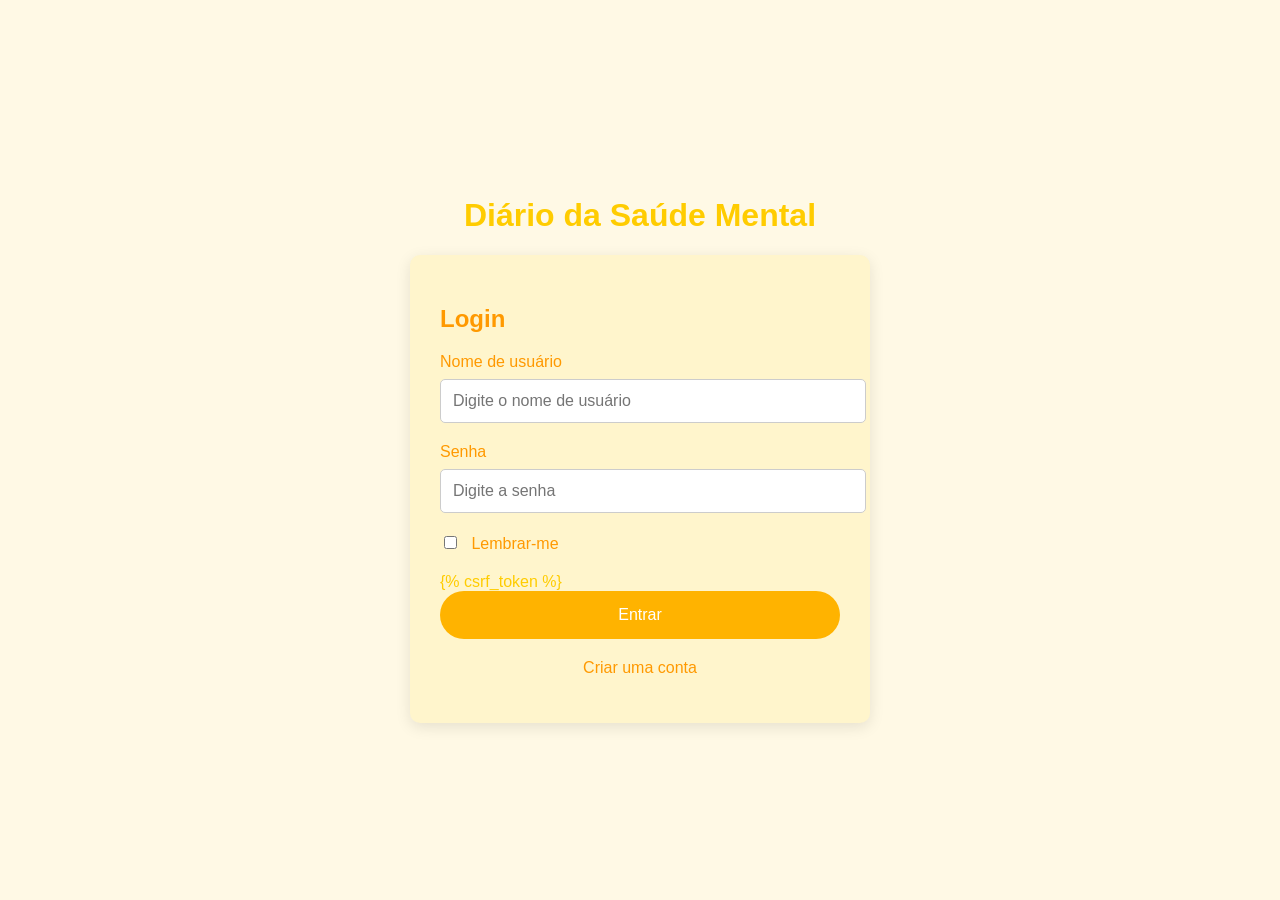
<file: templates/index.html>
<!DOCTYPE html>
<html lang="pt-br">

<head>
    <meta charset="utf-8">
    <meta name="viewport" content="width=device-width">
    <title>Diário da Saúde Mental</title>
    <style>
        body {
    font-family: Arial, sans-serif;
    background-color: #FFF9E5;
    margin: 0;
    padding: 0;
    display: flex;
    justify-content: center;
    align-items: center;
    height: 100vh;
    color: #FFCC00;
    flex-direction: column;
    text-align: center;
}

h1 {
    color: #FFCC00;
    margin-top: 20px;
}

.login-container {
    background-color: #FFF5CC;
    padding: 30px;
    border-radius: 10px;
    box-shadow: 0px 4px 15px rgba(0, 0, 0, 0.1);
    width: 100%;
    max-width: 400px;
    text-align: left;
}

h2 {
    color: #FF9900;
    margin-bottom: 20px;
}

.input-group {
    margin-bottom: 20px;
}

label {
    font-size: 16px;
    color: #FF9900;  /* Corrigido: removido um # */
    display: block;
    margin-bottom: 8px;
}

input {
    width: 100%;
    padding: 12px;
    border: 1px solid #ccc;
    border-radius: 5px;
    font-size: 16px;
    outline: none;
}

input:focus {
    border-color: #FF9900;
}

button {
    background-color: #FFB300;  /* Corrigido: adicionado ponto e vírgula */
    color: white;
    border: none;
    padding: 15px;
    border-radius: 30px;
    font-size: 16px;
    cursor: pointer;
    width: 100%;
    transition: background-color 0.3s;
}

button:hover {
    background-color: #FF9900;
}

input[type="checkbox"] {
    width: auto;
    margin-right: 10px;
}

.input-group label input[type="checkbox"] {
    border-radius: 0px;
}

p {
    text-align: center;
    margin-top: 20px;
}

a {
    color: #FF9900;
    text-decoration: none;
}

a:hover {
    color: #FF7F00;
}
    </style>
</head>

<body>
    <h1>Diário da Saúde Mental</h1>
    <div class="login-container">
        <h2>Login</h2>
        <form id="login-form" action="/login/" method="post">
            <div class="input-group">
                <label for="username">Nome de usuário</label>
                <input type="text" name="username" id="username" placeholder="Digite o nome de usuário" required>
            </div>
            <div class="input-group">
                <label for="password">Senha</label>
                <input type="password" name="password" id="password" placeholder="Digite a senha" required>
            </div>
            <div class="input-group">
                <label for="remember-me">
                    <input type="checkbox" id="remember-me" name="remember-me"> Lembrar-me
                </label>
            </div>
            {% csrf_token %}
            <button type="submit">Entrar</button>
            <p><a href="/register/">Criar uma conta</a></p>
        </form>
    </div>

    <script src="/static/script.js"></script>
</body>

</html>
</file>
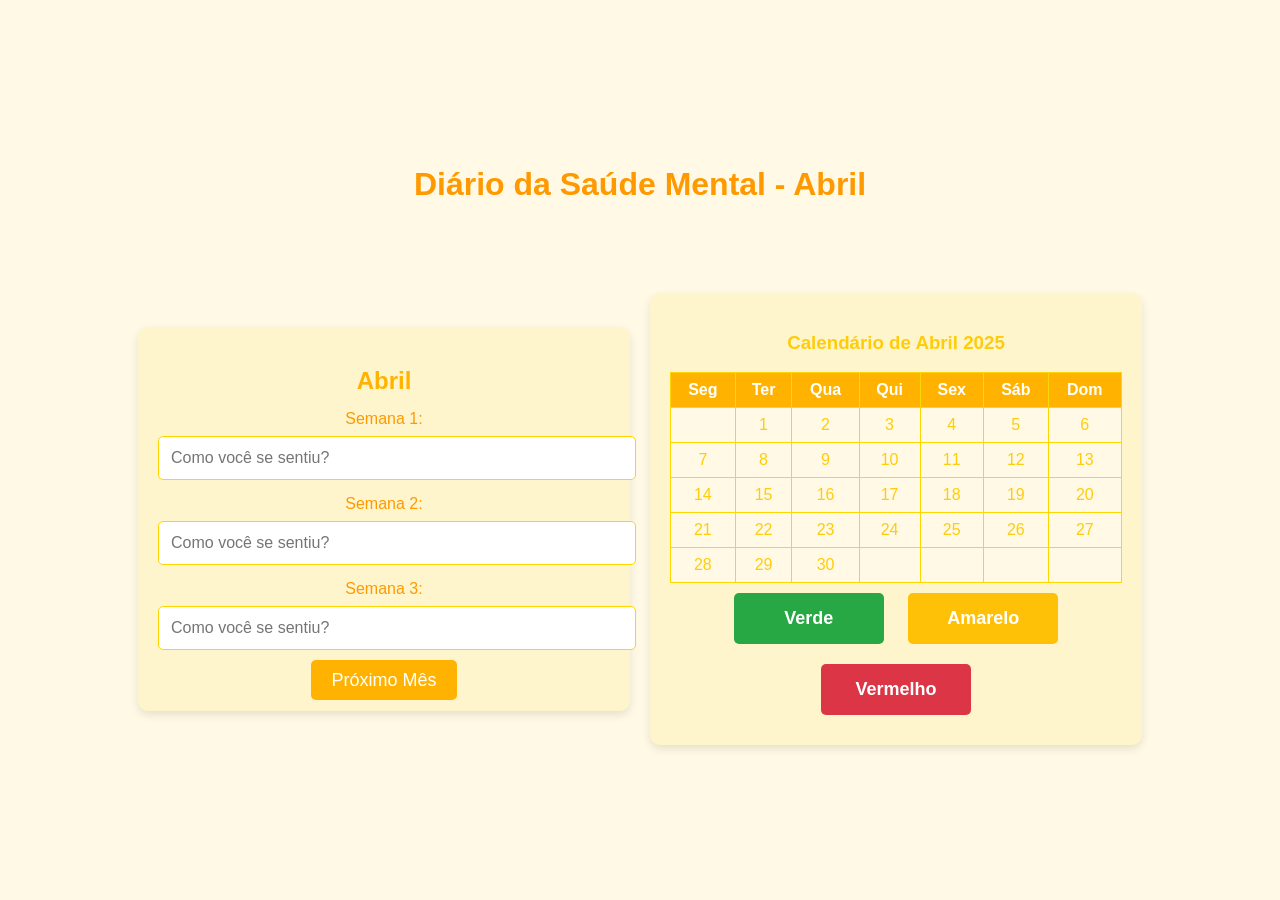
<file: static/meses/abril.html>
<!DOCTYPE html>
<html lang="pt-br">
<head>
    <meta charset="utf-8">
    <meta name="viewport" content="width=device-width">
    <title>Diário da Saúde Mental - Abril</title>
    <style>
        body {
            font-family: Arial, sans-serif;
            background-color: #FFF9E5;
            color: #FFCC0A;
            margin: 0;
            padding: 0;
            display: flex;
            justify-content: center;
            align-items: center;
            flex-direction: column;
            text-align: center;
            height: 100vh;
        }

        h1 {
            color: #FF9900;
            margin-bottom: 50px;
        }

        .container {
            display: flex;
            justify-content: center;
            align-items: center;
            width: 80%;
            max-width: 1200px;
            margin-top: 30px;
        }

        .month, .calendar {
            background-color: #FFF5CC;
            padding: 20px;
            margin: 10px;
            border-radius: 10px;
            box-shadow: 0px 4px 10px rgba(0, 0, 0, 0.1);
            width: 48%;
        }

        h2 {
            color: #FFB300; 
            font-size: 24px;
            margin-bottom: 15px;
        }

        .entry {
            margin-bottom: 15px;
        }

        label {
            font-size: 16px;
            color: #FF9900;
            display: block;
            margin-bottom: 8px;
        }

        input {
            width: 100%;
            padding: 12px;
            border: 1px solid #FFD700;
            border-radius: 5px;
            font-size: 16px;
            outline: none;
        }

        input:focus {
            border-color: #FFB300;
        }

        .calendar {
            text-align: center;
        }

        table {
            width: 100%;
            border-collapse: collapse;
        }

        th, td {
            padding: 8px;
            text-align: center;
            border: 1px solid #FFD700;
            cursor: pointer;
        }

        th {
            background-color: #FFB300;
            color: white;
        }

        td {
            background-color: #FFF9E5;
        }

        .selected {
            border: 2px solid #FF9900;
        }

        .next-month {
            text-align: center;
            margin-top: 20px;
        }

        .next-month a {
            font-size: 18px;
            color: #FFF;
            background-color: #FFB300;
            padding: 10px 20px;
            border-radius: 5px;
            text-decoration: none;
        }

        .next-month a:hover {
            background-color: #FF7F00;
        }

        .green { background-color: #28a745; color: white; }
        .yellow { background-color: #ffc107; color: white; }
        .red { background-color: #dc3545; color: white; }

        button {
            font-size: 18px;
            padding: 15px 30px;
            margin: 10px;
            border-radius: 5px;
            border: none;
            cursor: pointer;
            font-weight: bold;
            width: 150px; 
        }

        .green-button {
            background-color: #28a745;
            color: white;
        }

        .yellow-button {
            background-color: #ffc107;
            color: white;
        }

        .red-button {
            background-color: #dc3545;
            color: white;
        }

        button:hover {
            opacity: 0.8;
        }
    </style>
</head>
<body>
    <h1>Diário da Saúde Mental - Abril</h1>

    <div class="container">
        <div class="month" id="april">
            <h2>Abril</h2>
            <div class="entry">
                <label for="apr-1">Semana 1:</label>
                <input type="text" id="apr-1" placeholder="Como você se sentiu?">
            </div>
            <div class="entry">
                <label for="apr-2">Semana 2:</label>
                <input type="text" id="apr-2" placeholder="Como você se sentiu?">
            </div>
            <div class="entry">
                <label for="apr-3">Semana 3:</label>
                <input type="text" id="apr-3" placeholder="Como você se sentiu?">
            </div>

            <div class="next-month">
                <a href="maio.html">Próximo Mês</a>
            </div>
        </div>

        <div class="calendar">
            <h3>Calendário de Abril 2025</h3>
            <table>
                <thead>
                    <tr>
                        <th>Seg</th>
                        <th>Ter</th>
                        <th>Qua</th>
                        <th>Qui</th>
                        <th>Sex</th>
                        <th>Sáb</th>
                        <th>Dom</th>
                    </tr>
                </thead>
                <tbody>
                    <tr>
                        <td></td>
                        <td onclick="changeColor(this)">1</td>
                        <td onclick="changeColor(this)">2</td>
                        <td onclick="changeColor(this)">3</td>
                        <td onclick="changeColor(this)">4</td>
                        <td onclick="changeColor(this)">5</td>
                        <td onclick="changeColor(this)">6</td>
                    </tr>
                    <tr>
                        <td onclick="changeColor(this)">7</td>
                        <td onclick="changeColor(this)">8</td>
                        <td onclick="changeColor(this)">9</td>
                        <td onclick="changeColor(this)">10</td>
                        <td onclick="changeColor(this)">11</td>
                        <td onclick="changeColor(this)">12</td>
                        <td onclick="changeColor(this)">13</td>
                    </tr>
                    <tr>
                        <td onclick="changeColor(this)">14</td>
                        <td onclick="changeColor(this)">15</td>
                        <td onclick="changeColor(this)">16</td>
                        <td onclick="changeColor(this)">17</td>
                        <td onclick="changeColor(this)">18</td>
                        <td onclick="changeColor(this)">19</td>
                        <td onclick="changeColor(this)">20</td>
                    </tr>
                    <tr>
                        <td onclick="changeColor(this)">21</td>
                        <td onclick="changeColor(this)">22</td>
                        <td onclick="changeColor(this)">23</td>
                        <td onclick="changeColor(this)">24</td>
                        <td onclick="changeColor(this)">25</td>
                        <td onclick="changeColor(this)">26</td>
                        <td onclick="changeColor(this)">27</td>
                    </tr>
                    <tr>
                        <td onclick="changeColor(this)">28</td>
                        <td onclick="changeColor(this)">29</td>
                        <td onclick="changeColor(this)">30</td>
                        <td></td>
                        <td></td>
                        <td></td>
                        <td></td>
                    </tr>
                </tbody>
            </table>
            <div>
                <button class="green-button" onclick="setColor('green')">Verde</button>
                <button class="yellow-button" onclick="setColor('yellow')">Amarelo</button>
                <button class="red-button" onclick="setColor('red')">Vermelho</button>
            </div>
        </div>
    </div>

    <script>
        let selectedColor = null;

        function changeColor(cell) {
            if (selectedColor) {
                cell.classList.remove('green', 'yellow', 'red');
                cell.classList.add(selectedColor);
            }
        }

        function setColor(color) {
            selectedColor = color;
        }
    </script>
</body>
</html>
</file>
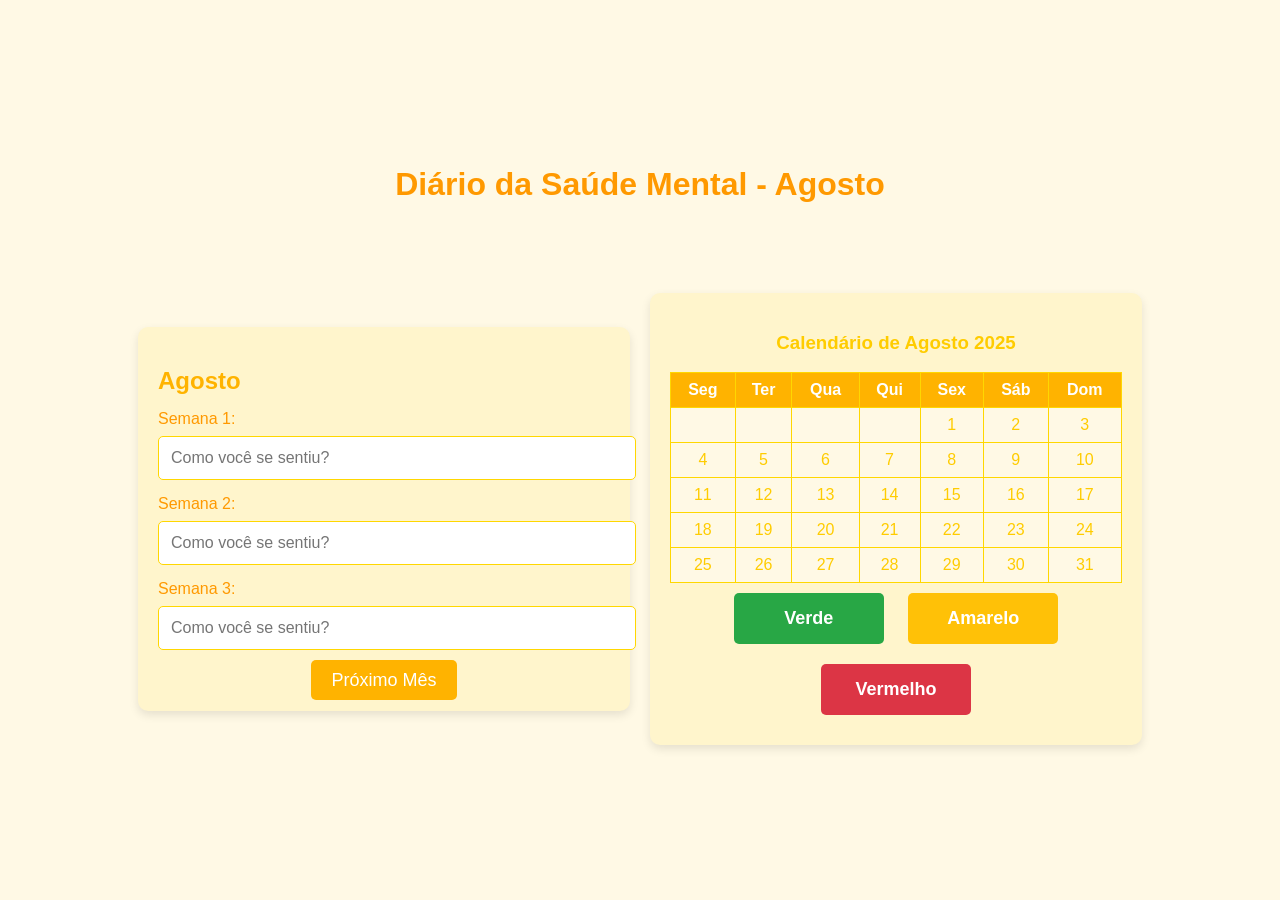
<file: static/meses/agosto.html>
<!DOCTYPE html>
<html lang="pt-br">
<head>
    <meta charset="utf-8">
    <meta name="viewport" content="width=device-width">
    <title>Diário da Saúde Mental - Agosto</title>
    <style>
        body {
            font-family: Arial, sans-serif;
            background-color: #FFF9E5; 
            color: #FFCC00;
            margin: 0;
            padding: 0;
            display: flex;
            justify-content: center;
            align-items: center; 
            flex-direction: column;
            text-align: center;
            height: 100vh;
        }

        h1 {
            color: #FF9900;
            margin-bottom: 50px;
        }

        .container {
            display: flex;
            justify-content: center;
            align-items: center;
            width: 80%;
            max-width: 1200px;
            margin-top: 30px;
        }

        .month, .calendar {
            background-color: #FFF5CC;
            padding: 20px;
            margin: 10px;
            border-radius: 10px;
            box-shadow: 0px 4px 10px rgba(0, 0, 0, 0.1);
            width: 48%; 
            text-align: left;
        }

        h2 {
            color: #FFB300;
            font-size: 24px;
            margin-bottom: 15px;
        }

        .entry {
            margin-bottom: 15px;
        }

        label {
            font-size: 16px;
            color: #FF9900;
            display: block;
            margin-bottom: 8px;
        }

        input {
            width: 100%;
            padding: 12px;
            border: 1px solid #FFD700;
            border-radius: 5px;
            font-size: 16px;
            outline: none;
        }

        input:focus {
            border-color: #FFB300; 
        }
            
        .calendar {
            text-align: center;
        }

        table {
            width: 100%;
            border-collapse: collapse;
        }

        th, td {
            padding: 8px;
            text-align: center;
            border: 1px solid #FFD700;
            cursor: pointer;
        }

        th {
            background-color: #FFB300;
            color: white;
        }

        td {
            background-color: #FFF9E5;
        }

        .selected {
            border: 2px solid #FF9900;
        }

        .next-month {
            text-align: center;
            margin-top: 20px;
        }

        .next-month a {
            font-size: 18px;
            color: #FFF;
            background-color: #FFB300;
            padding: 10px 20px;
            border-radius: 5px;
            text-decoration: none;
        }

        .next-month a:hover {
            background-color: #FF7F00;
        }

        .green { background-color: #28a745; color: white; }
        .yellow { background-color: #ffc107; color: white; }
        .red { background-color: #dc3545; color: white; }

        button {
            font-size: 18px;
            padding: 15px 30px;
            margin: 10px;
            border-radius: 5px;
            border: none;
            cursor: pointer;
            font-weight: bold;
            width: 150px; 
        }

        .green-button {
            background-color: #28a745;
            color: white;
        }

        .yellow-button {
            background-color: #ffc107;
            color: white;
        }

        .red-button {
            background-color: #dc3545;
            color: white;
        }

        button:hover {
            opacity: 0.8;
        }
    </style>
</head>
<body>
    <h1>Diário da Saúde Mental - Agosto</h1>

    <div class="container">
        <div class="month" id="august">
            <h2>Agosto</h2>
            <div class="entry">
                <label for="aug-1">Semana 1:</label>
                <input type="text" id="aug-1" placeholder="Como você se sentiu?">
            </div>
            <div class="entry">
                <label for="aug-2">Semana 2:</label>
                <input type="text" id="aug-2" placeholder="Como você se sentiu?">
            </div>
            <div class="entry">
                <label for="aug-3">Semana 3:</label>
                <input type="text" id="aug-3" placeholder="Como você se sentiu?">
            </div>

            <div class="next-month">
                <a href="/static/meses/setembro.html">Próximo Mês</a>
            </div>
        </div>

        <div class="calendar">
            <h3>Calendário de Agosto 2025</h3>
            <table>
                <thead>
                    <tr>
                        <th>Seg</th>
                        <th>Ter</th>
                        <th>Qua</th>
                        <th>Qui</th>
                        <th>Sex</th>
                        <th>Sáb</th>
                        <th>Dom</th>
                    </tr>
                </thead>
                <tbody>
                    <tr>
                        <td></td>
                        <td></td>
                        <td></td>
                        <td></td>
                        <td>1</td>
                        <td>2</td>
                        <td>3</td>
                    </tr>
                    <tr>
                        <td>4</td>
                        <td>5</td>
                        <td>6</td>
                        <td>7</td>
                        <td>8</td>
                        <td>9</td>
                        <td>10</td>
                    </tr>
                    <tr>
                        <td>11</td>
                        <td>12</td>
                        <td>13</td>
                        <td>14</td>
                        <td>15</td>
                        <td>16</td>
                        <td>17</td>
                    </tr>
                    <tr>
                        <td>18</td>
                        <td>19</td>
                        <td>20</td>
                        <td>21</td>
                        <td>22</td>
                        <td>23</td>
                        <td>24</td>
                    </tr>
                    <tr>
                        <td>25</td>
                        <td>26</td>
                        <td>27</td>
                        <td>28</td>
                        <td>29</td>
                        <td>30</td>
                        <td>31</td>
                    </tr>
                </tbody>
            </table>
            <div>
                <button class="green-button" onclick="setColor('green')">Verde</button>
                <button class="yellow-button" onclick="setColor('yellow')">Amarelo</button>
                <button class="red-button" onclick="setColor('red')">Vermelho</button>
            </div>
        </div>
    </div>

    <script>
        let selectedColor = null;

        function changeColor(cell) {
            if (selectedColor) {
                cell.classList.remove('green', 'yellow', 'red');
                cell.classList.add(selectedColor);
            }
        }

        function setColor(color) {
            selectedColor = color;
        }
    </script>
    </html>
</file>
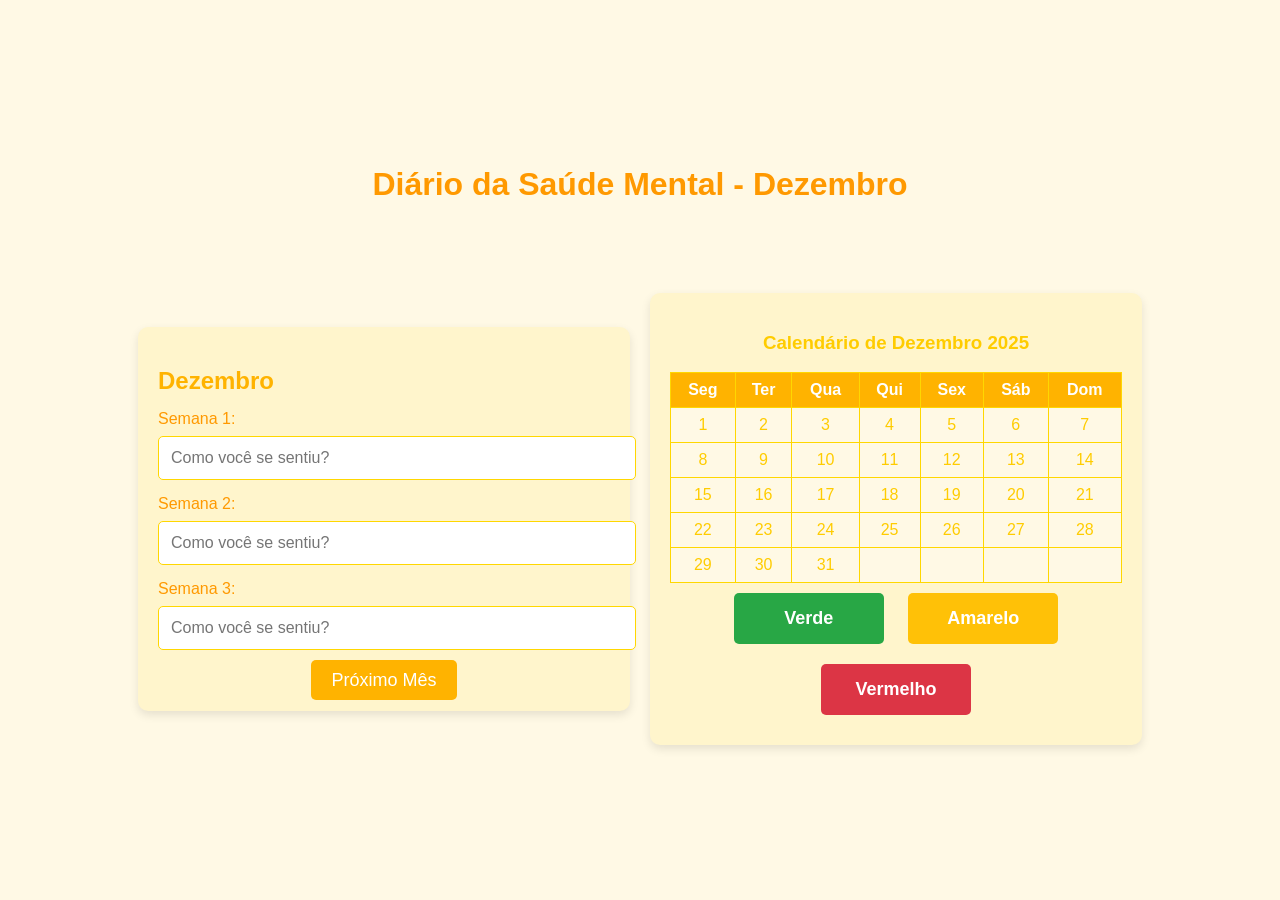
<file: static/meses/dezembro.html>
<!DOCTYPE html>
<html lang="pt-br">
<head>
    <meta charset="utf-8">
    <meta name="viewport" content="width=device-width">
    <title>Diário da Saúde Mental - Dezembro</title>
    <style>
        body {
            font-family: Arial, sans-serif;
            background-color: #FFF9E5; 
            color: #FFCC00;
            margin: 0;
            padding: 0;
            display: flex;
            justify-content: center;
            align-items: center;
            flex-direction: column;
            text-align: center; 
            height: 100vh;
        }

        h1 {
            color: #FF9900; 
            margin-bottom: 50px;
        }

        .container {
            display: flex;
            justify-content: center;
            align-items: center;
            width: 80%;
            max-width: 1200px;
            margin-top: 30px;
        }

        .month, .calendar {
            background-color: #FFF5CC; 
            padding: 20px;
            margin: 10px;
            border-radius: 10px;
            box-shadow: 0px 4px 10px rgba(0, 0, 0, 0.1);
            width: 48%;
            text-align: left; 
        }

        h2 {
            color: #FFB300; 
            font-size: 24px;
            margin-bottom: 15px;
        }

        .entry {
            margin-bottom: 15px;
        }

        label {
            font-size: 16px;
            color: #FF9900; 
            display: block;
            margin-bottom: 8px;
        }

        input {
            width: 100%;
            padding: 12px;
            border: 1px solid #FFD700;
            border-radius: 5px;
            font-size: 16px;
            outline: none;
        }

        input:focus {
            border-color: #FFB300; 
        }

        .calendar {
            text-align: center;
        }

        table {
            width: 100%;
            border-collapse: collapse;
        }

        th, td {
            padding: 8px;
            text-align: center;
            border: 1px solid #FFD700;
            cursor: pointer; 
        }

        th {
            background-color: #FFB300;
            color: white;
        }

        td {
            background-color: #FFF9E5;
        }

        .selected {
            border: 2px solid #FF9900; 
        }

        .next-month {
            text-align: center;
            margin-top: 20px;
        }

        .next-month a {
            font-size: 18px;
            color: #FFF;
            background-color: #FFB300;
            padding: 10px 20px;
            border-radius: 5px;
            text-decoration: none;
        }

        .next-month a:hover {
            background-color: #FF7F00;
        }

        .green { background-color: #28a745; color: white; }
        .yellow { background-color: #ffc107; color: white; }
        .red { background-color: #dc3545; color: white; 
        }
        
        button {
            font-size: 18px;
            padding: 15px 30px;
            margin: 10px;
            border-radius: 5px;
            border: none;
            cursor: pointer;
            font-weight: bold;
            width: 150px;
        }

        .green-button {
            background-color: #28a745;
            color: white;
        }

        .yellow-button {
            background-color: #ffc107;
            color: white;
        }

        .red-button {
            background-color: #dc3545;
            color: white;
        }

        button:hover {
            opacity: 0.8;
        }
    </style>
</head>
<body>
    <h1>Diário da Saúde Mental - Dezembro</h1>

    <div class="container">
        <div class="month" id="october">
            <h2>Dezembro</h2>
            <div class="entry">
                <label for="dez-1">Semana 1:</label>
                <input type="text" id="dez-1" placeholder="Como você se sentiu?">
            </div>
            <div class="entry">
                <label for="dez-2">Semana 2:</label>
                <input type="text" id="dez-2" placeholder="Como você se sentiu?">
            </div>
            <div class="entry">
                <label for="dez-3">Semana 3:</label>
                <input type="text" id="dez-3" placeholder="Como você se sentiu?">
            </div>

            <div class="next-month">
                <a href="/static/meses/jan.html">Próximo Mês</a>
            </div>
        </div>

        <div class="calendar">
            <h3>Calendário de Dezembro 2025</h3>
            <table>
                <thead>
                    <tr>
                        <th>Seg</th>
                        <th>Ter</th>
                        <th>Qua</th>
                        <th>Qui</th>
                        <th>Sex</th>
                        <th>Sáb</th>
                        <th>Dom</th>
                    </tr>
                </thead>
                <tbody>
                    <tr>
                        <td>1</td>
                        <td>2</td>
                        <td>3</td>
                        <td>4</td>
                        <td>5</td>
                        <td>6</td>
                        <td>7</td>
                    </tr>
                    <tr>
                        <td>8</td>
                        <td>9</td>
                        <td>10</td>
                        <td>11</td>
                        <td>12</td>
                        <td>13</td>
                        <td>14</td>
                    </tr>
                    <tr>
                        <td>15</td>
                        <td>16</td>
                        <td>17</td>
                        <td>18</td>
                        <td>19</td>
                        <td>20</td>
                        <td>21</td>
                    </tr>
                    <tr>
                        <td>22</td>
                        <td>23</td>
                        <td>24</td>
                        <td>25</td>
                        <td>26</td>
                        <td>27</td>
                        <td>28</td>
                    </tr>
                    <tr>
                        <td>29</td>
                        <td>30</td>
                        <td>31</td>
                        <td></td>
                        <td></td>
                        <td></td>
                        <td></td>
                    </tr>
                </tbody>
            </table>
            <div>
                <button class="green-button" onclick="setColor('green')">Verde</button>
                <button class="yellow-button" onclick="setColor('yellow')">Amarelo</button>
                <button class="red-button" onclick="setColor('red')">Vermelho</button>
            </div>
        </div>
    </div>

    <script>
        let selectedColor = null;

        function changeColor(cell) {
            if (selectedColor) {
                cell.classList.remove('green', 'yellow', 'red')
                cell.classList.add(selectedColor);
            }
        }

        function setColor(color) {
            selectedColor = color;
        }
    </script>
</body>
</html>
</file>
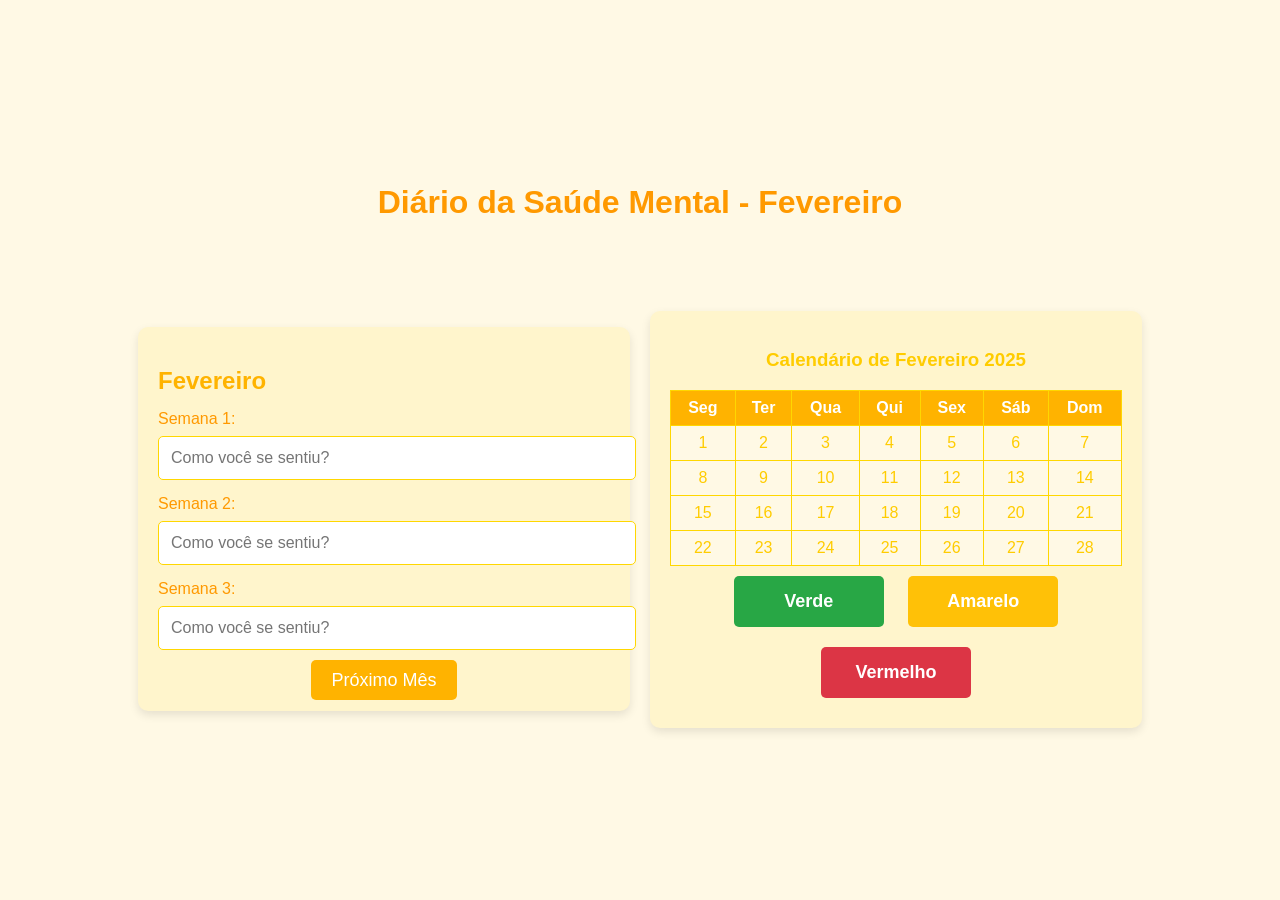
<file: static/meses/fevereiro.html>
<!DOCTYPE html>
<html lang="pt-br">
<head>
    <meta charset="utf-8">
    <meta name="viewport" content="width=device-width">
    <title>Diário da Saúde Mental - Fevereiro</title>
    <style>
        /* Estilo geral da página */
        body {
            font-family: Arial, sans-serif;
            background-color: #FFF9E5; /* Fundo amarelo pastel */
            color: #FFCC00; /* Cor do texto em amarelo */
            margin: 0;
            padding: 0;
            display: flex;
            justify-content: center;
            align-items: center; /* Alinha verticalmente no centro */
            flex-direction: column;
            text-align: center; /* Centraliza o texto */
            height: 100vh;
        }

        h1 {
            color: #FF9900; /* Amarelo forte para o título */
            margin-bottom: 50px;
        }

        .container {
            display: flex;
            justify-content: center;
            align-items: center;
            width: 80%;
            max-width: 1200px;
            margin-top: 30px;
        }

        .month, .calendar {
            background-color: #FFF5CC; /* Amarelo suave para o fundo de cada mês */
            padding: 20px;
            margin: 10px;
            border-radius: 10px;
            box-shadow: 0px 4px 10px rgba(0, 0, 0, 0.1);
            width: 48%; /* Ocupa 48% da largura para garantir que fiquem lado a lado */
            text-align: left; /* Alinha o conteúdo de dentro das caixas à esquerda */
        }

        h2 {
            color: #FFB300; /* Amarelo mais forte para o nome do mês */
            font-size: 24px;
            margin-bottom: 15px;
        }

        .entry {
            margin-bottom: 15px;
        }

        label {
            font-size: 16px;
            color: #FF9900; /* Cor laranja para os rótulos */
            display: block;
            margin-bottom: 8px;
        }

        input {
            width: 100%;
            padding: 12px;
            border: 1px solid #FFD700; /* Borda amarela */
            border-radius: 5px;
            font-size: 16px;
            outline: none;
        }

        input:focus {
            border-color: #FFB300; /* Laranja quando o campo está em foco */
        }

        /* Calendário */
        .calendar {
            text-align: center;
        }

        table {
            width: 100%;
            border-collapse: collapse;
        }

        th, td {
            padding: 8px;
            text-align: center;
            border: 1px solid #FFD700;
            cursor: pointer; /* Indica que o dia é clicável */
        }

        th {
            background-color: #FFB300;
            color: white;
        }

        td {
            background-color: #FFF9E5;
        }

        .selected {
            border: 2px solid #FF9900; /* Borda amarela para dias selecionados */
        }

        /* Estilo do botão */
        .next-month {
            text-align: center;
            margin-top: 20px;
        }

        .next-month a {
            font-size: 18px;
            color: #FFF;
            background-color: #FFB300;
            padding: 10px 20px;
            border-radius: 5px;
            text-decoration: none;
        }

        .next-month a:hover {
            background-color: #FF7F00;
        }

        /* Cores do dia */
        .green { background-color: #28a745; color: white; }
        .yellow { background-color: #ffc107; color: white; }
        .red { background-color: #dc3545; color: white; }

        /* Botões coloridos */
        button {
            font-size: 18px;
            padding: 15px 30px;
            margin: 10px;
            border-radius: 5px;
            border: none;
            cursor: pointer;
            font-weight: bold;
            width: 150px; /* Aumenta o tamanho dos botões */
        }

        .green-button {
            background-color: #28a745;
            color: white;
        }

        .yellow-button {
            background-color: #ffc107;
            color: white;
        }

        .red-button {
            background-color: #dc3545;
            color: white;
        }

        button:hover {
            opacity: 0.8;
        }
    </style>
</head>
<body>
    <h1>Diário da Saúde Mental - Fevereiro</h1>

    <div class="container">
        <!-- Fevereiro -->
        <div class="month" id="february">
            <h2>Fevereiro</h2>
            <div class="entry">
                <label for="feb-1">Semana 1:</label>
                <input type="text" id="feb-1" placeholder="Como você se sentiu?">
            </div>
            <div class="entry">
                <label for="feb-2">Semana 2:</label>
                <input type="text" id="feb-2" placeholder="Como você se sentiu?">
            </div>
            <div class="entry">
                <label for="feb-3">Semana 3:</label>
                <input type="text" id="feb-3" placeholder="Como você se sentiu?">
            </div>

            <div class="next-month">
                <a href="marco.html">Próximo Mês</a>
            </div>
        </div>

        <!-- Calendário de Fevereiro -->
        <div class="calendar">
            <h3>Calendário de Fevereiro 2025</h3>
            <table>
                <thead>
                    <tr>
                        <th>Seg</th>
                        <th>Ter</th>
                        <th>Qua</th>
                        <th>Qui</th>
                        <th>Sex</th>
                        <th>Sáb</th>
                        <th>Dom</th>
                    </tr>
                </thead>
                <tbody>
                    <tr>
                        <td onclick="changeColor(this)">1</td>
                        <td onclick="changeColor(this)">2</td>
                        <td onclick="changeColor(this)">3</td>
                        <td onclick="changeColor(this)">4</td>
                        <td onclick="changeColor(this)">5</td>
                        <td onclick="changeColor(this)">6</td>
                        <td onclick="changeColor(this)">7</td>
                    </tr>
                    <tr>
                        <td onclick="changeColor(this)">8</td>
                        <td onclick="changeColor(this)">9</td>
                        <td onclick="changeColor(this)">10</td>
                        <td onclick="changeColor(this)">11</td>
                        <td onclick="changeColor(this)">12</td>
                        <td onclick="changeColor(this)">13</td>
                        <td onclick="changeColor(this)">14</td>
                    </tr>
                    <tr>
                        <td onclick="changeColor(this)">15</td>
                        <td onclick="changeColor(this)">16</td>
                        <td onclick="changeColor(this)">17</td>
                        <td onclick="changeColor(this)">18</td>
                        <td onclick="changeColor(this)">19</td>
                        <td onclick="changeColor(this)">20</td>
                        <td onclick="changeColor(this)">21</td>
                    </tr>
                    <tr>
                        <td onclick="changeColor(this)">22</td>
                        <td onclick="changeColor(this)">23</td>
                        <td onclick="changeColor(this)">24</td>
                        <td onclick="changeColor(this)">25</td>
                        <td onclick="changeColor(this)">26</td>
                        <td onclick="changeColor(this)">27</td>
                        <td onclick="changeColor(this)">28</td>
                    </tr>
                </tbody>
            </table>
            <div>
                <button class="green-button" onclick="setColor('green')">Verde</button>
                <button class="yellow-button" onclick="setColor('yellow')">Amarelo</button>
                <button class="red-button" onclick="setColor('red')">Vermelho</button>
            </div>
        </div>
    </div>

    <script>
        let selectedColor = null;

        function changeColor(cell) {
            if (selectedColor) {
                // Limpa a seleção anterior
                cell.classList.remove('green', 'yellow', 'red');
                // Adiciona a cor escolhida
                cell.classList.add(selectedColor);
            }
        }

        function setColor(color) {
            selectedColor = color;
        }
    </script>
</body>
</html>
</file>
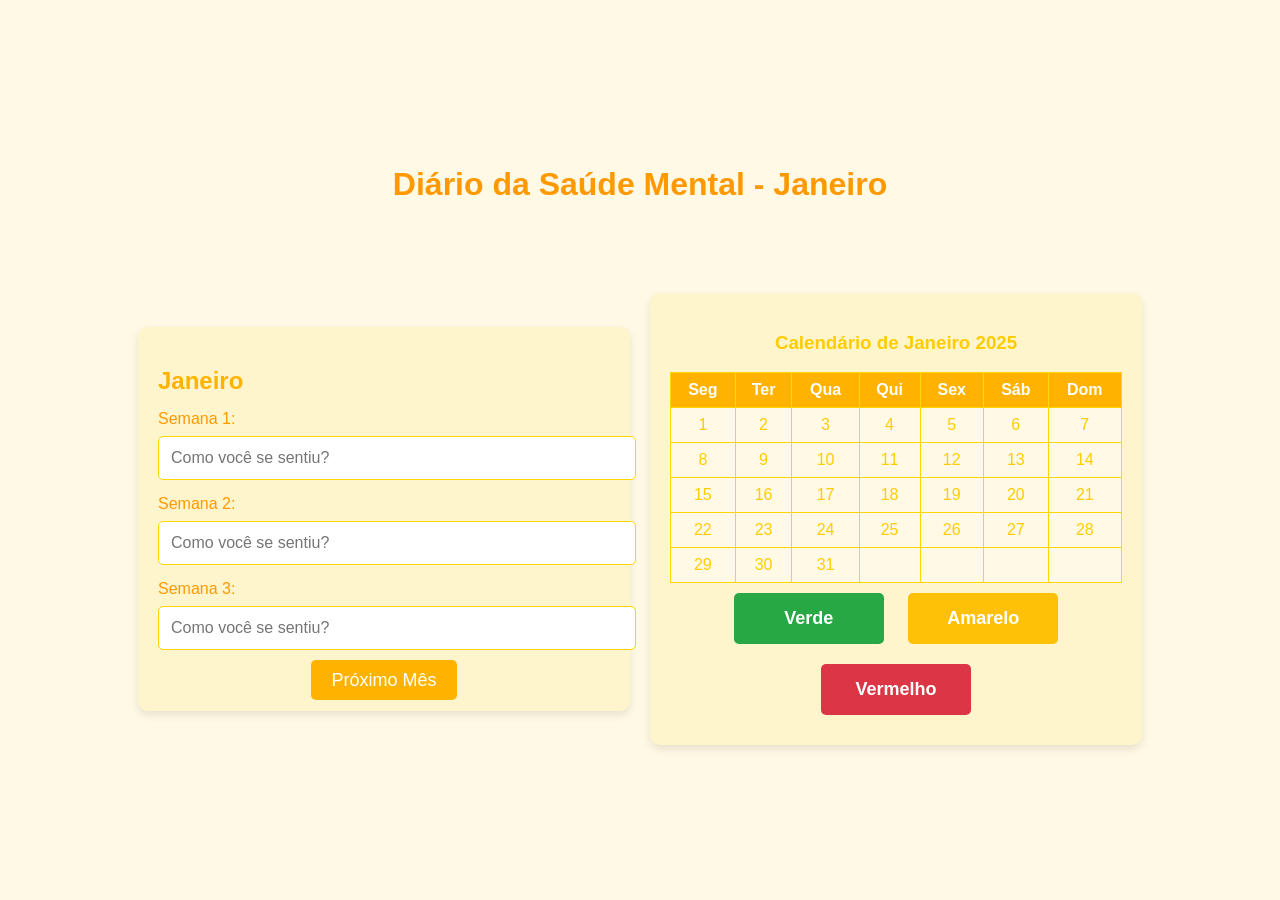
<file: static/meses/jan.html>
<!DOCTYPE html>
<html lang="pt-br">
<head>
    <meta charset="utf-8">
    <meta name="viewport" content="width=device-width">
    <title>Janeiro</title>
    <style>
        body {
            font-family: Arial, sans-serif;
            background-color: #FFF9E5;
            color: #FFCC00; 
            margin: 0;
            padding: 0;
            display: flex;
            justify-content: center;
            align-items: center; 
            flex-direction: column;
            text-align: center; 
            height: 100vh;
        }

        h1 {
            color: #FF9900; 
            margin-bottom: 50px;
        }

        .container {
            display: flex;
            justify-content: center;
            align-items: center;
            width: 80%;
            max-width: 1200px;
            margin-top: 30px;
        }

        .month, .calendar {
            background-color: #FFF5CC; 
            padding: 20px;
            margin: 10px;
            border-radius: 10px;
            box-shadow: 0px 4px 10px rgba(0, 0, 0, 0.1);
            width: 48%;
            text-align: left;
        }

        h2 {
            color: #FFB300;
            font-size: 24px;
            margin-bottom: 15px;
        }

        .entry {
            margin-bottom: 15px;
        }

        label {
            font-size: 16px;
            color: #FF9900; 
            display: block;
            margin-bottom: 8px;
        }

        input {
            width: 100%;
            padding: 12px;
            border: 1px solid #FFD700;
            border-radius: 5px;
            font-size: 16px;
            outline: none;
        }

        input:focus {
            border-color: #FFB300; 
        }
        
        .calendar {
            text-align: center;
        }

        table {
            width: 100%;
            border-collapse: collapse;
        }

        th, td {
            padding: 8px;
            text-align: center;
            border: 1px solid #FFD700;
            cursor: pointer; 
        }

        th {
            background-color: #FFB300;
            color: white;
        }

        td {
            background-color: #FFF9E5;
        }

        .selected {
            border: 2px solid #FF9900;
        }

        .next-month {
            text-align: center;
            margin-top: 20px;
        }

        .next-month a {
            font-size: 18px;
            color: #FFF;
            background-color: #FFB300;
            padding: 10px 20px;
            border-radius: 5px;
            text-decoration: none;
        }

        .next-month a:hover {
            background-color: #FF7F00;
        }

        .green { background-color: #28a745; color: white; }
        .yellow { background-color: #ffc107; color: white; }
        .red { background-color: #dc3545; color: white; }

        button {
            font-size: 18px;
            padding: 15px 30px;
            margin: 10px;
            border-radius: 5px;
            border: none;
            cursor: pointer;
            font-weight: bold;
            width: 150px; 
        }

        .green-button {
            background-color: #28a745;
            color: white;
        }

        .yellow-button {
            background-color: #ffc107;
            color: white;
        }

        .red-button {
            background-color: #dc3545;
            color: white;
        }

        button:hover {
            opacity: 0.8;
        }
    </style>
</head>
<body>
    <h1>Diário da Saúde Mental - Janeiro</h1>

    <div class="container">
        <div class="month" id="january">
            <h2>Janeiro</h2>
            <div class="entry">
                <label for="jan-1">Semana 1:</label>
                <input type="text" id="jan-1" placeholder="Como você se sentiu?">
            </div>
            <div class="entry">
                <label for="jan-2">Semana 2:</label>
                <input type="text" id="jan-2" placeholder="Como você se sentiu?">
            </div>
            <div class="entry">
                <label for="jan-3">Semana 3:</label>
                <input type="text" id="jan-3" placeholder="Como você se sentiu?">
            </div>

            <div class="next-month">
                <a href="fevereiro.html">Próximo Mês</a>
            </div>
        </div>

        <div class="calendar">
            <h3>Calendário de Janeiro 2025</h3>
            <table>
                <thead>
                    <tr>
                        <th>Seg</th>
                        <th>Ter</th>
                        <th>Qua</th>
                        <th>Qui</th>
                        <th>Sex</th>
                        <th>Sáb</th>
                        <th>Dom</th>
                    </tr>
                </thead>
                <tbody>
                    <tr>
                        <td onclick="changeColor(this)">1</td>
                        <td onclick="changeColor(this)">2</td>
                        <td onclick="changeColor(this)">3</td>
                        <td onclick="changeColor(this)">4</td>
                        <td onclick="changeColor(this)">5</td>
                        <td onclick="changeColor(this)">6</td>
                        <td onclick="changeColor(this)">7</td>
                    </tr>
                    <tr>
                        <td onclick="changeColor(this)">8</td>
                        <td onclick="changeColor(this)">9</td>
                        <td onclick="changeColor(this)">10</td>
                        <td onclick="changeColor(this)">11</td>
                        <td onclick="changeColor(this)">12</td>
                        <td onclick="changeColor(this)">13</td>
                        <td onclick="changeColor(this)">14</td>
                    </tr>
                    <tr>
                        <td onclick="changeColor(this)">15</td>
                        <td onclick="changeColor(this)">16</td>
                        <td onclick="changeColor(this)">17</td>
                        <td onclick="changeColor(this)">18</td>
                        <td onclick="changeColor(this)">19</td>
                        <td onclick="changeColor(this)">20</td>
                        <td onclick="changeColor(this)">21</td>
                    </tr>
                    <tr>
                        <td onclick="changeColor(this)">22</td>
                        <td onclick="changeColor(this)">23</td>
                        <td onclick="changeColor(this)">24</td>
                        <td onclick="changeColor(this)">25</td>
                        <td onclick="changeColor(this)">26</td>
                        <td onclick="changeColor(this)">27</td>
                        <td onclick="changeColor(this)">28</td>
                    </tr>
                    <tr>
                        <td onclick="changeColor(this)">29</td>
                        <td onclick="changeColor(this)">30</td>
                        <td onclick="changeColor(this)">31</td>
                        <td></td>
                        <td></td>
                        <td></td>
                        <td></td>
                    </tr>
                </tbody>
            </table>
            <div>
                <button class="green-button" onclick="setColor('green')">Verde</button>
                <button class="yellow-button" onclick="setColor('yellow')">Amarelo</button>
                <button class="red-button" onclick="setColor('red')">Vermelho</button>
            </div>
        </div>
    </div>

    <script>
        let selectedColor = null;

        function changeColor(cell) {
            if (selectedColor) {
                cell.classList.remove('green', 'yellow', 'red');
                cell.classList.add(selectedColor);
            }
        }

        function setColor(color) {
            selectedColor = color;
        }
    </script>
</body>
</html>
</file>
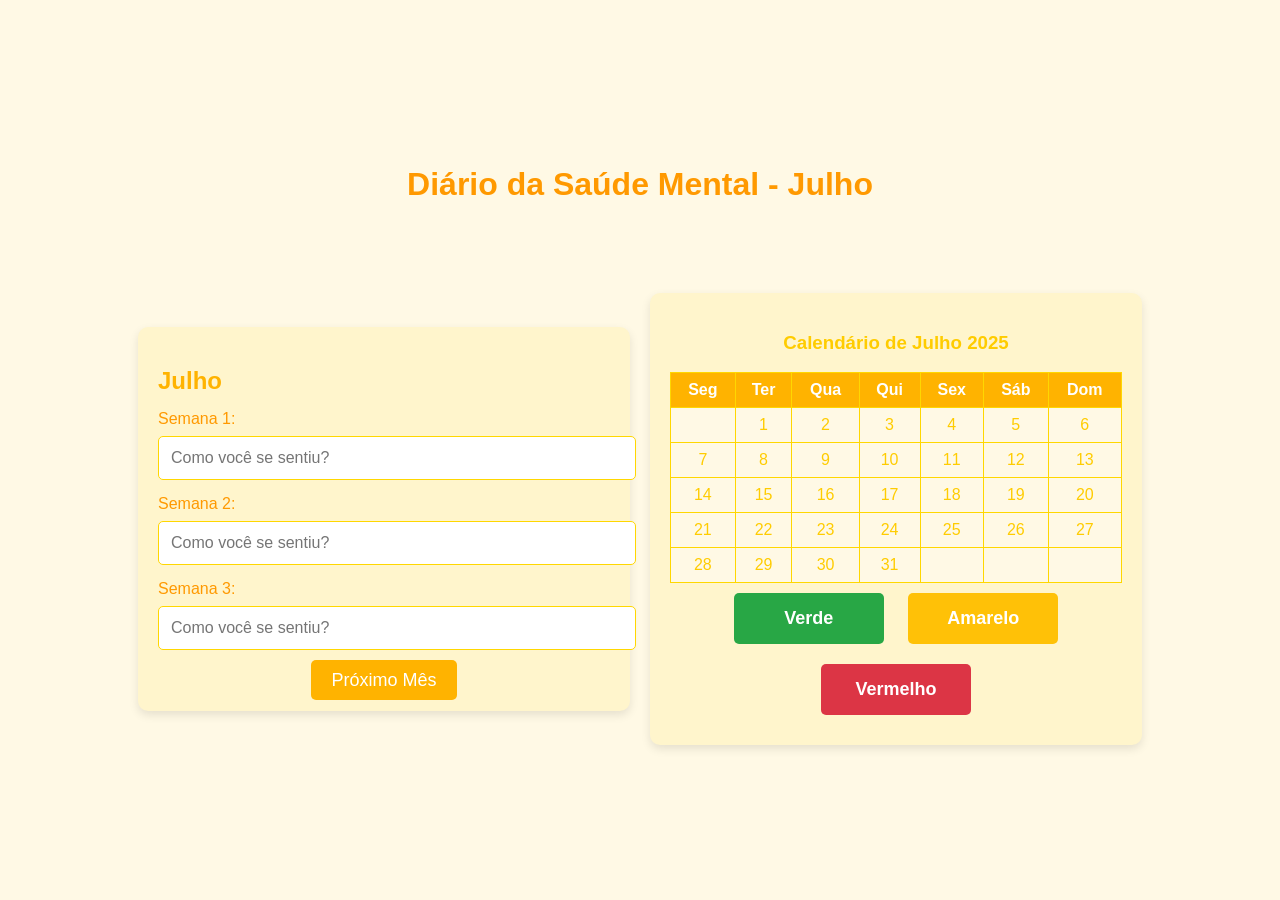
<file: static/meses/julho.html>
<!DOCTYPE html>
<html lang="pt-br">
<head>
    <meta charset="utf-8">
    <meta name="viewport" content="width=device-width">
    <title>Diário da Saúde Mental - Julho</title>
    <style>
        body {
            font-family: Arial, sans-serif;
            background-color: #FFF9E5;
            color: #FFCC00; 
            margin: 0;
            padding: 0;
            display: flex;
            justify-content: center;
            align-items: center; 
            flex-direction: column;
            text-align: center;
            height: 100vh;
        }

        h1 {
            color: #FF9900;
            margin-bottom: 50px;
        }

        .container {
            display: flex;
            justify-content: center;
            align-items: center;
            width: 80%;
            max-width: 1200px;
            margin-top: 30px;
        }

        .month, .calendar {
            background-color: #FFF5CC;
            padding: 20px;
            margin: 10px;
            border-radius: 10px;
            box-shadow: 0px 4px 10px rgba(0, 0, 0, 0.1);
            width: 48%;
            text-align: left; 
        }

        h2 {
            color: #FFB300; 
            font-size: 24px;
            margin-bottom: 15px;
        }

        .entry {
            margin-bottom: 15px;
        }

        label {
            font-size: 16px;
            color: #FF9900; 
            display: block;
            margin-bottom: 8px;
        }

        input {
            width: 100%;
            padding: 12px;
            border: 1px solid #FFD700;
            border-radius: 5px;
            font-size: 16px;
            outline: none;
        }

        input:focus {
            border-color: #FFB300; 
        }

        .calendar {
            text-align: center;
        }

        table {
            width: 100%;
            border-collapse: collapse;
        }

        th, td {
            padding: 8px;
            text-align: center;
            border: 1px solid #FFD700;
            cursor: pointer; 
        }

        th {
            background-color: #FFB300;
            color: white;
        }

        td {
            background-color: #FFF9E5;
        }

        .selected {
            border: 2px solid #FF9900; 
        }

        .next-month {
            text-align: center;
            margin-top: 20px;
        }

        .next-month a {
            font-size: 18px;
            color: #FFF;
            background-color: #FFB300;
            padding: 10px 20px;
            border-radius: 5px;
            text-decoration: none;
        }

        .next-month a:hover {
            background-color: #FF7F00;
        }

        .green { background-color: #28a745; color: white; }
        .yellow { background-color: #ffc107; color: white; }
        .red { background-color: #dc3545; color: white; }

        button {
            font-size: 18px;
            padding: 15px 30px;
            margin: 10px;
            border-radius: 5px;
            border: none;
            cursor: pointer;
            font-weight: bold;
            width: 150px; 
        }

        .green-button {
            background-color: #28a745;
            color: white;
        }

        .yellow-button {
            background-color: #ffc107;
            color: white;
        }

        .red-button {
            background-color: #dc3545;
            color: white;
        }

        button:hover {
            opacity: 0.8;
        }
    </style>
</head>
<body>
    <h1>Diário da Saúde Mental - Julho</h1>

    <div class="container">
        <div class="month" id="july">
            <h2>Julho</h2>
            <div class="entry">
                <label for="jul-1">Semana 1:</label>
                <input type="text" id="jul-1" placeholder="Como você se sentiu?">
            </div>
            <div class="entry">
                <label for="jul-2">Semana 2:</label>
                <input type="text" id="jul-2" placeholder="Como você se sentiu?">
            </div>
            <div class="entry">
                <label for="jul-3">Semana 3:</label>
                <input type="text" id="jul-3" placeholder="Como você se sentiu?">
            </div>

            <div class="next-month">
                <a href="agosto.html">Próximo Mês</a>
            </div>
        </div>

        <div class="calendar">
            <h3>Calendário de Julho 2025</h3>
            <table>
                <thead>
                    <tr>
                        <th>Seg</th>
                        <th>Ter</th>
                        <th>Qua</th>
                        <th>Qui</th>
                        <th>Sex</th>
                        <th>Sáb</th>
                        <th>Dom</th>
                    </tr>
                </thead>
                <tbody>
                    <tr>
                        <td></td>
                        <td>1</td>
                        <td>2</td>
                        <td>3</td>
                        <td>4</td>
                        <td>5</td>
                        <td>6</td>
                    </tr>
                    <tr>
                        <td>7</td>
                        <td>8</td>
                        <td>9</td>
                        <td>10</td>
                        <td>11</td>
                        <td>12</td>
                        <td>13</td>
                    </tr>
                    <tr>
                        <td>14</td>
                        <td>15</td>
                        <td>16</td>
                        <td>17</td>
                        <td>18</td>
                        <td>19</td>
                        <td>20</td>
                    </tr>
                    <tr>
                        <td>21</td>
                        <td>22</td>
                        <td>23</td>
                        <td>24</td>
                        <td>25</td>
                        <td>26</td>
                        <td>27</td>
                    </tr>
                    <tr>
                        <td>28</td>
                        <td>29</td>
                        <td>30</td>
                        <td>31</td>
                        <td></td>
                        <td></td>
                        <td></td>
                    </tr>
                </tbody>
            </table>
            <div>
                <button class="green-button" onclick="setColor('green')">Verde</button>
                <button class="yellow-button" onclick="setColor('yellow')">Amarelo</button>
                <button class="red-button" onclick="setColor('red')">Vermelho</button>
            </div>
        </div>
    </div>

    <script>
        let selectedColor = null;

        function changeColor(cell) {
            if (selectedColor) {
                cell.classList.remove('green', 'yellow', 'red');
                cell.classList.add(selectedColor);
            }
        }

        function setColor(color) {
            selectedColor = color;
        }
    </script>
</body>
</html>
</file>
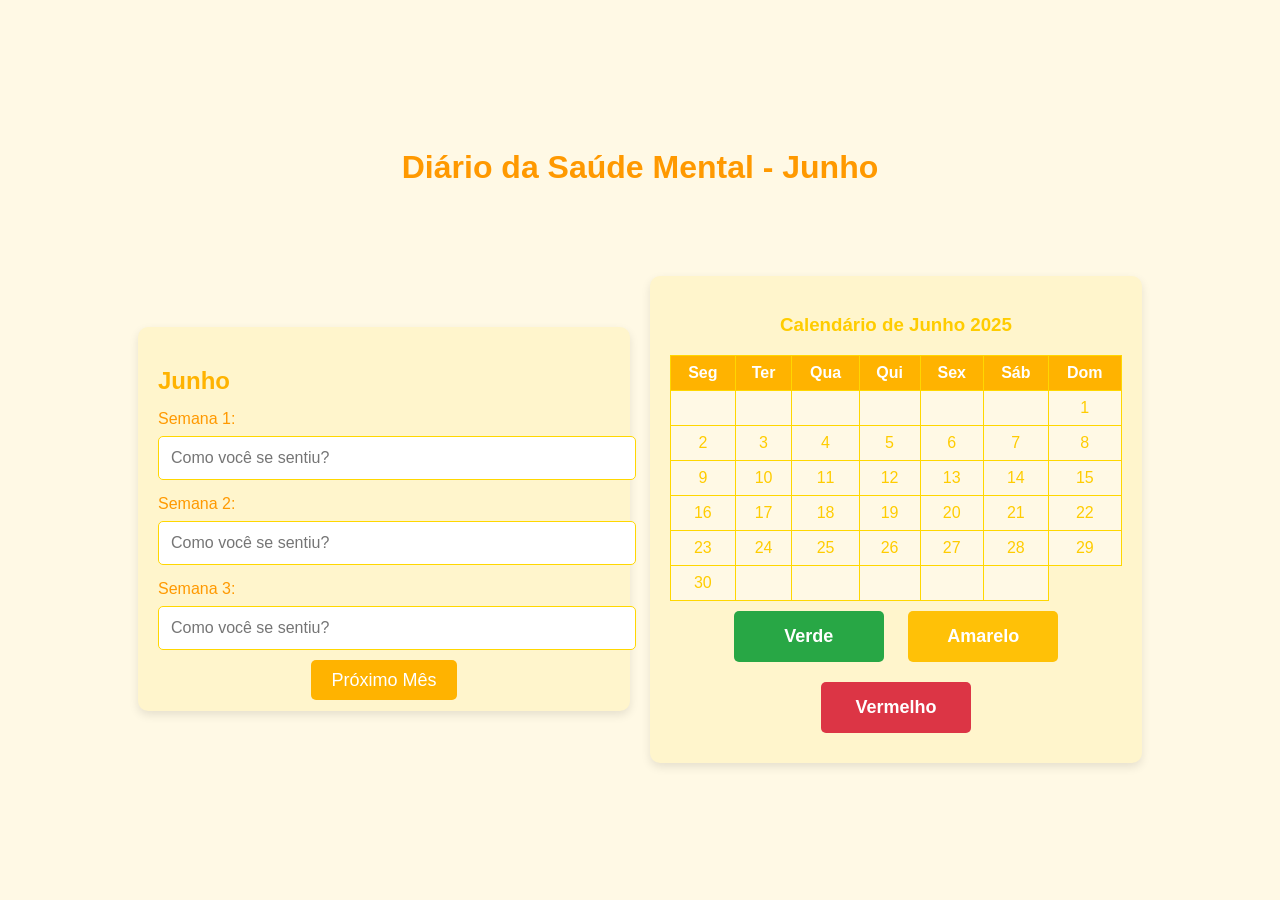
<file: static/meses/junho.html>
<!DOCTYPE html>
<html lang="pt-br">
<head>
    <meta charset="utf-8">
    <meta name="viewport" content="width=device-width">
    <title>Diário da Saúde Mental - Junho</title>
    <style>
        body {
            font-family: Arial, sans-serif;
            background-color: #FFF9E5; 
            color: #FFCC00; 
            margin: 0;
            padding: 0;
            display: flex;
            justify-content: center;
            align-items: center; 
            flex-direction: column;
            text-align: center; 
            height: 100vh;
        }

        h1 {
            color: #FF9900;
            margin-bottom: 50px;
        }

        .container {
            display: flex;
            justify-content: center;
            align-items: center;
            width: 80%;
            max-width: 1200px;
            margin-top: 30px;
        }

        .month, .calendar {
            background-color: #FFF5CC; 
            padding: 20px;
            margin: 10px;
            border-radius: 10px;
            box-shadow: 0px 4px 10px rgba(0, 0, 0, 0.1);
            width: 48%; 
            text-align: left; 
        }

        h2 {
            color: #FFB300;
            font-size: 24px;
            margin-bottom: 15px;
        }

        .entry {
            margin-bottom: 15px;
        }

        label {
            font-size: 16px;
            color: #FF9900;
            display: block;
            margin-bottom: 8px;
        }

        input {
            width: 100%;
            padding: 12px;
            border: 1px solid #FFD700; 
            border-radius: 5px;
            font-size: 16px;
            outline: none;
        }

        input:focus {
            border-color: #FFB300; 
        }

        .calendar {
            text-align: center;
        }

        table {
            width: 100%;
            border-collapse: collapse;
        }

        th, td {
            padding: 8px;
            text-align: center;
            border: 1px solid #FFD700;
            cursor: pointer;
        }

        th {
            background-color: #FFB300;
            color: white;
        }

        td {
            background-color: #FFF9E5;
        }

        .selected {
            border: 2px solid #FF9900;
        }

        .next-month {
            text-align: center;
            margin-top: 20px;
        }

        .next-month a {
            font-size: 18px;
            color: #FFF;
            background-color: #FFB300;
            padding: 10px 20px;
            border-radius: 5px;
            text-decoration: none;
        }

        .next-month a:hover {
            background-color: #FF7F00;
        }
        
        .green { background-color: #28a745; color: white; }
        .yellow { background-color: #ffc107; color: white; }
        .red { background-color: #dc3545; color: white; }

        button {
            font-size: 18px;
            padding: 15px 30px;
            margin: 10px;
            border-radius: 5px;
            border: none;
            cursor: pointer;
            font-weight: bold;
            width: 150px; 
        }

        .green-button {
            background-color: #28a745;
            color: white;
        }

        .yellow-button {
            background-color: #ffc107;
            color: white;
        }

        .red-button {
            background-color: #dc3545;
            color: white;
        }

        button:hover {
            opacity: 0.8;
        }
    </style>
</head>
<body>
    <h1>Diário da Saúde Mental - Junho</h1>

    <div class="container">
        <div class="month" id="june">
            <h2>Junho</h2>
            <div class="entry">
                <label for="jun-1">Semana 1:</label>
                <input type="text" id="jun-1" placeholder="Como você se sentiu?">
            </div>
            <div class="entry">
                <label for="jun-2">Semana 2:</label>
                <input type="text" id="jun-2" placeholder="Como você se sentiu?">
            </div>
            <div class="entry">
                <label for="jun-3">Semana 3:</label>
                <input type="text" id="jun-3" placeholder="Como você se sentiu?">
            </div>

            <div class="next-month">
                <a href="julho.html">Próximo Mês</a>
            </div>
        </div>

        <div class="calendar">
            <h3>Calendário de Junho 2025</h3>
            <table>
                <thead>
                    <tr>
                        <th>Seg</th>
                        <th>Ter</th>
                        <th>Qua</th>
                        <th>Qui</th>
                        <th>Sex</th>
                        <th>Sáb</th>
                        <th>Dom</th>
                    </tr>
                </thead>
                <tbody>
                    <tr>
                        <td></td>
                        <td></td>
                        <td></td>
                        <td></td>
                        <td></td>
                        <td></td>
                        <td>1</td>
                    </tr>
                    <tr>
                        <td>2</td>
                        <td>3</td>
                        <td>4</td>
                        <td>5</td>
                        <td>6</td>
                        <td>7</td>
                        <td>8</td>
                    </tr>
                    <tr>
                        <td>9</td>
                        <td>10</td>
                        <td>11</td>
                        <td>12</td>
                        <td>13</td>
                        <td>14</td>
                        <td>15</td>
                    </tr>
                    <tr>
                        <td>16</td>
                        <td>17</td>
                        <td>18</td>
                        <td>19</td>
                        <td>20</td>
                        <td>21</td>
                        <td>22</td>
                    </tr>
                    <tr>
                        <td>23</td>
                        <td>24</td>
                        <td>25</td>
                        <td>26</td>
                        <td>27</td>
                        <td>28</td>
                        <td>29</td>
                    </tr>
                    <tr>
                        <td>30</td>
                        <td></td>
                        <td></td>
                        <td></td>
                        <td></td>
                        <td></td>
                    </tr>
                </tbody>
            </table>
            <div>
                <button class="green-button" onclick="setColor('green')">Verde</button>
                <button class="yellow-button" onclick="setColor('yellow')">Amarelo</button>
                <button class="red-button" onclick="setColor('red')">Vermelho</button>
            </div>
        </div>
    </div>

    <script>
        let selectedColor = null;

        function changeColor(cell) {
            if (selectedColor) {
                cell.classList.remove('green', 'yellow', 'red');
                cell.classList.add(selectedColor);
            }
        }

        function setColor(color) {
            selectedColor = color;
        }
    </script>
</body>
</html>
</file>
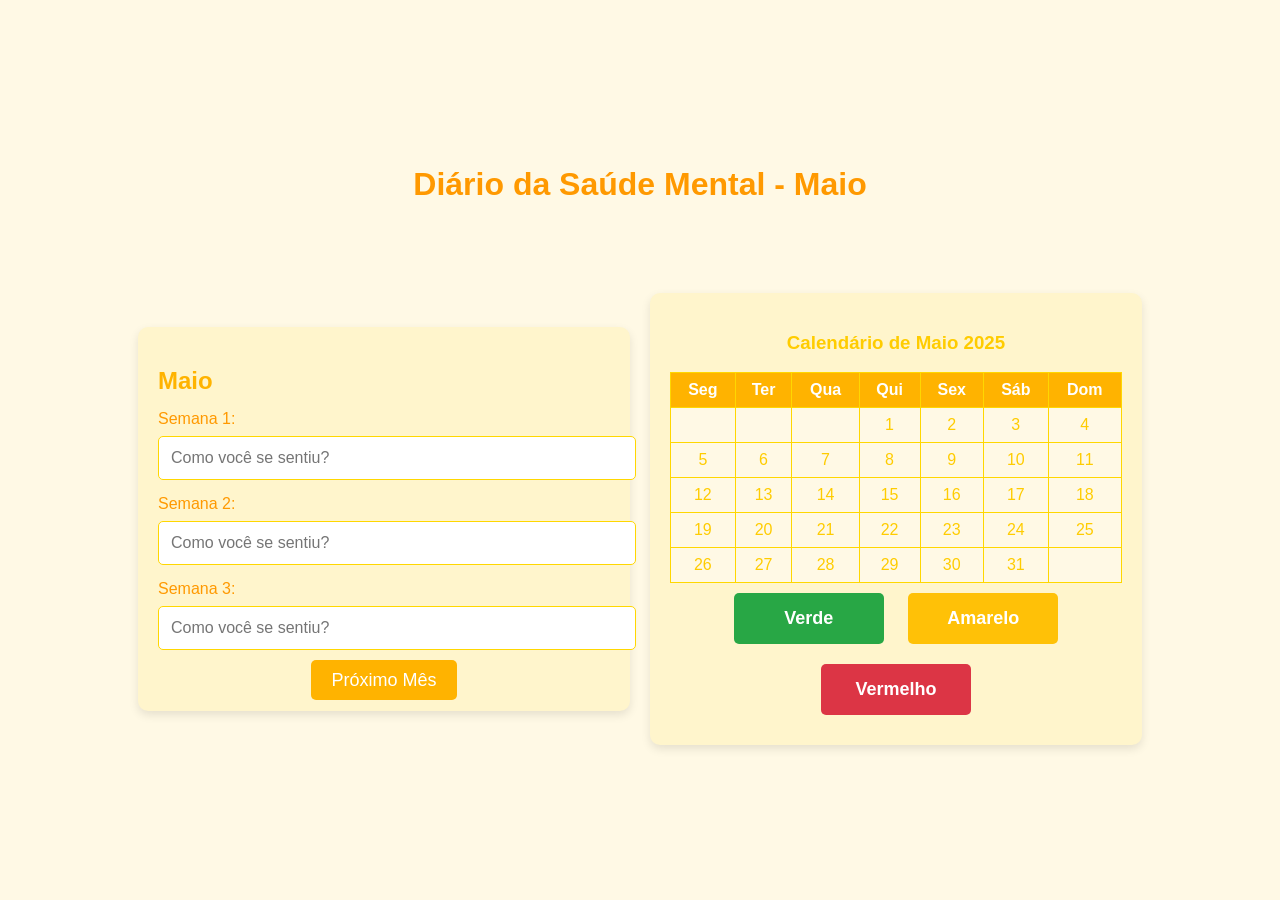
<file: static/meses/maio.html>
<!DOCTYPE html>
<html lang="pt-br">
<head>
    <meta charset="utf-8">
    <meta name="viewport" content="width=device-width">
    <title>Diário da Saúde Mental - Maio</title>
    <style>
        body {
            font-family: Arial, sans-serif;
            background-color: #FFF9E5; 
            color: #FFCC00; 
            margin: 0;
            padding: 0;
            display: flex;
            justify-content: center;
            align-items: center; 
            flex-direction: column;
            text-align: center; 
            height: 100vh;
        }

        h1 {
            color: #FF9900; 
            margin-bottom: 50px;
        }

        .container {
            display: flex;
            justify-content: center;
            align-items: center;
            width: 80%;
            max-width: 1200px;
            margin-top: 30px;
        }

        .month, .calendar {
            background-color: #FFF5CC; 
            padding: 20px;
            margin: 10px;
            border-radius: 10px;
            box-shadow: 0px 4px 10px rgba(0, 0, 0, 0.1);
            width: 48%; 
            text-align: left; 
        }

        h2 {
            color: #FFB300; 
            font-size: 24px;
            margin-bottom: 15px;
        }

        .entry {
            margin-bottom: 15px;
        }

        label {
            font-size: 16px;
            color: #FF9900; 
            display: block;
            margin-bottom: 8px;
        }

        input {
            width: 100%;
            padding: 12px;
            border: 1px solid #FFD700;
            border-radius: 5px;
            font-size: 16px;
            outline: none;
        }

        input:focus {
            border-color: #FFB300; 
        }

        .calendar {
            text-align: center;
        }

        table {
            width: 100%;
            border-collapse: collapse;
        }

        th, td {
            padding: 8px;
            text-align: center;
            border: 1px solid #FFD700;
            cursor: pointer; 
        }

        th {
            background-color: #FFB300;
            color: white;
        }

        td {
            background-color: #FFF9E5;
        }

        .selected {
            border: 2px solid #FF9900;
        }

        
        .next-month {
            text-align: center;
            margin-top: 20px;
        }

        .next-month a {
            font-size: 18px;
            color: #FFF;
            background-color: #FFB300;
            padding: 10px 20px;
            border-radius: 5px;
            text-decoration: none;
        }

        .next-month a:hover {
            background-color: #FF7F00;
        }

        
        .green { background-color: #28a745; color: white; }
        .yellow { background-color: #ffc107; color: white; }
        .red { background-color: #dc3545; color: white; }

        
        button {
            font-size: 18px;
            padding: 15px 30px;
            margin: 10px;
            border-radius: 5px;
            border: none;
            cursor: pointer;
            font-weight: bold;
            width: 150px; 
        }

        .green-button {
            background-color: #28a745;
            color: white;
        }

        .yellow-button {
            background-color: #ffc107;
            color: white;
        }

        .red-button {
            background-color: #dc3545;
            color: white;
        }

        button:hover {
            opacity: 0.8;
        }
    </style>
</head>
<body>
    <h1>Diário da Saúde Mental - Maio</h1>

    <div class="container">
        
        <div class="month" id="may">
            <h2>Maio</h2>
            <div class="entry">
                <label for="may-1">Semana 1:</label>
                <input type="text" id="may-1" placeholder="Como você se sentiu?">
            </div>
            <div class="entry">
                <label for="may-2">Semana 2:</label>
                <input type="text" id="may-2" placeholder="Como você se sentiu?">
            </div>
            <div class="entry">
                <label for="may-3">Semana 3:</label>
                <input type="text" id="may-3" placeholder="Como você se sentiu?">
            </div>

            <div class="next-month">
                <a href="junho.html">Próximo Mês</a>
            </div>
        </div>

        <!-- Calendário de Maio -->
        <div class="calendar">
            <h3>Calendário de Maio 2025</h3>
            <table>
                <thead>
                    <tr>
                        <th>Seg</th>
                        <th>Ter</th>
                        <th>Qua</th>
                        <th>Qui</th>
                        <th>Sex</th>
                        <th>Sáb</th>
                        <th>Dom</th>
                    </tr>
                </thead>
                <tbody>
                    <tr>
                        <td></td>
                        <td></td>
                        <td></td>
                        <td onclick="changeColor(this)">1</td>
                        <td onclick="changeColor(this)">2</td>
                        <td onclick="changeColor(this)">3</td>
                        <td onclick="changeColor(this)">4</td>
                    </tr>
                    <tr>
                        <td onclick="changeColor(this)">5</td>
                        <td onclick="changeColor(this)">6</td>
                        <td onclick="changeColor(this)">7</td>
                        <td onclick="changeColor(this)">8</td>
                        <td onclick="changeColor(this)">9</td>
                        <td onclick="changeColor(this)">10</td>
                        <td onclick="changeColor(this)">11</td>
                    </tr>
                    <tr>
                        <td onclick="changeColor(this)">12</td>
                        <td onclick="changeColor(this)">13</td>
                        <td onclick="changeColor(this)">14</td>
                        <td onclick="changeColor(this)">15</td>
                        <td onclick="changeColor(this)">16</td>
                        <td onclick="changeColor(this)">17</td>
                        <td onclick="changeColor(this)">18</td>
                    </tr>
                    <tr>
                        <td onclick="changeColor(this)">19</td>
                        <td onclick="changeColor(this)">20</td>
                        <td onclick="changeColor(this)">21</td>
                        <td onclick="changeColor(this)">22</td>
                        <td onclick="changeColor(this)">23</td>
                        <td onclick="changeColor(this)">24</td>
                        <td onclick="changeColor(this)">25</td>
                    </tr>
                    <tr>
                        <td onclick="changeColor(this)">26</td>
                        <td onclick="changeColor(this)">27</td>
                        <td onclick="changeColor(this)">28</td>
                        <td onclick="changeColor(this)">29</td>
                        <td onclick="changeColor(this)">30</td>
                        <td onclick="changeColor(this)">31</td>
                        <td></td>
                    </tr>
                </tbody>
            </table>
            <div>
                <button class="green-button" onclick="setColor('green')">Verde</button>
                <button class="yellow-button" onclick="setColor('yellow')">Amarelo</button>
                <button class="red-button" onclick="setColor('red')">Vermelho</button>
            </div>
        </div>
    </div>

    <script>
        let selectedColor = null;

        function changeColor(cell) {
            if (selectedColor) {
                cell.classList.remove('green', 'yellow', 'red');
                cell.classList.add(selectedColor);
            }
        }

        function setColor(color) {
            selectedColor = color;
        }
    </script>
</body>
</html>
</file>
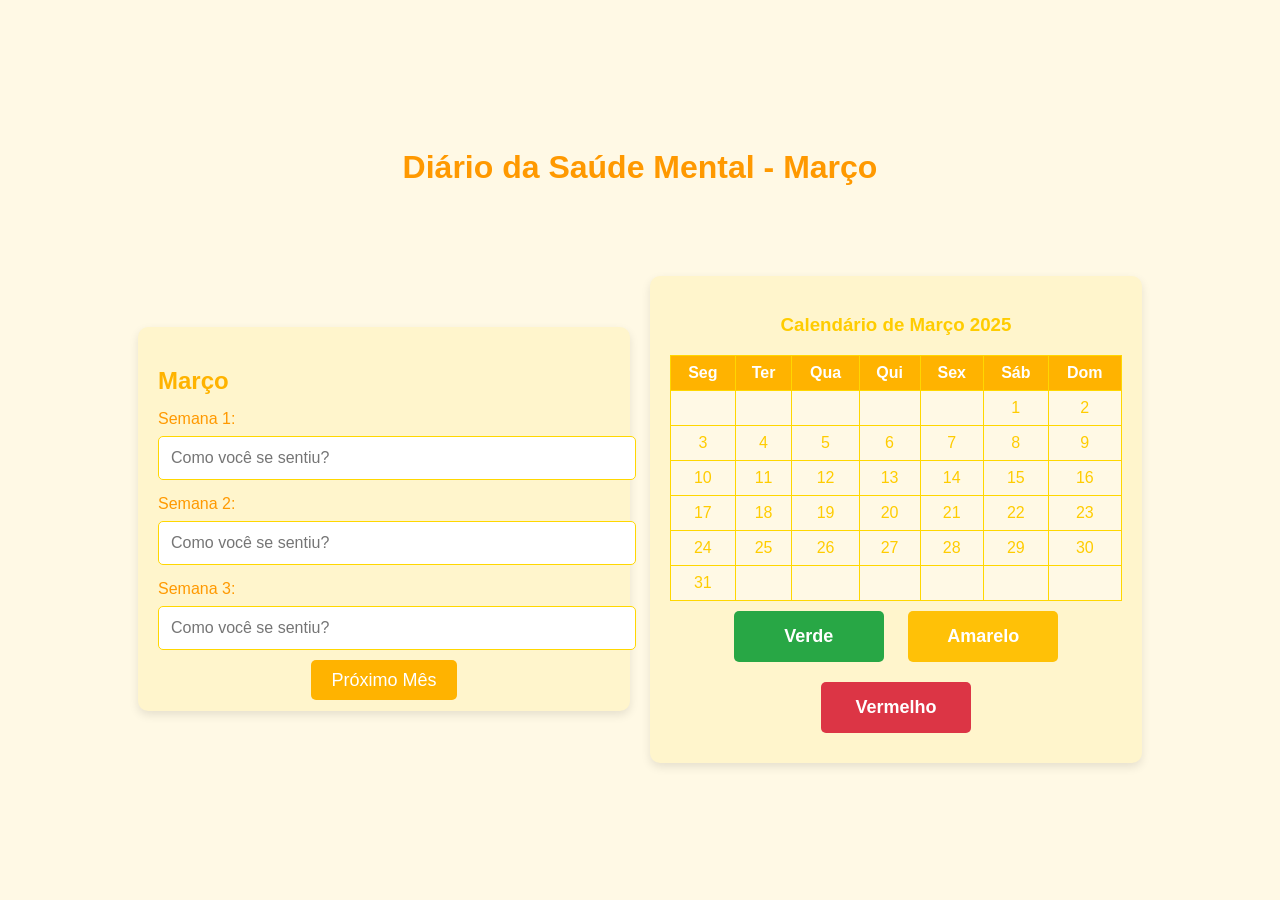
<file: static/meses/marco.html>
<!DOCTYPE html>
<html lang="pt-br">
<head>
    <meta charset="utf-8">
    <meta name="viewport" content="width=device-width">
    <title>Diário da Saúde Mental - Março</title>
    <style>
        body {
            font-family: Arial, sans-serif;
            background-color: #FFF9E5; 
            color: #FFCC00; 
            margin: 0;
            padding: 0;
            display: flex;
            justify-content: center;
            align-items: center; 
            flex-direction: column;
            text-align: center; 
            height: 100vh;
        }

        h1 {
            color: #FF9900; 
            margin-bottom: 50px;
        }

        .container {
            display: flex;
            justify-content: center;
            align-items: center;
            width: 80%;
            max-width: 1200px;
            margin-top: 30px;
        }

        .month, .calendar {
            background-color: #FFF5CC; 
            padding: 20px;
            margin: 10px;
            border-radius: 10px;
            box-shadow: 0px 4px 10px rgba(0, 0, 0, 0.1);
            width: 48%; 
            text-align: left; 
        }

        h2 {
            color: #FFB300; 
            font-size: 24px;
            margin-bottom: 15px;
        }

        .entry {
            margin-bottom: 15px;
        }

        label {
            font-size: 16px;
            color: #FF9900; 
            display: block;
            margin-bottom: 8px;
        }

        input {
            width: 100%;
            padding: 12px;
            border: 1px solid #FFD700; 
            border-radius: 5px;
            font-size: 16px;
            outline: none;
        }

        input:focus {
            border-color: #FFB300; 
        }

        .calendar {
            text-align: center;
        }

        table {
            width: 100%;
            border-collapse: collapse;
        }

        th, td {
            padding: 8px;
            text-align: center;
            border: 1px solid #FFD700;
            cursor: pointer; 
        }

        th {
            background-color: #FFB300;
            color: white;
        }

        td {
            background-color: #FFF9E5;
        }

        .selected {
            border: 2px solid #FF9900; 
        }

       
        .next-month {
            text-align: center;
            margin-top: 20px;
        }

        .next-month a {
            font-size: 18px;
            color: #FFF;
            background-color: #FFB300;
            padding: 10px 20px;
            border-radius: 5px;
            text-decoration: none;
        }

        .next-month a:hover {
            background-color: #FF7F00;
        }

        .green { background-color: #28a745; color: white; }
        .yellow { background-color: #ffc107; color: white; }
        .red { background-color: #dc3545; color: white; }

        
        button {
            font-size: 18px;
            padding: 15px 30px;
            margin: 10px;
            border-radius: 5px;
            border: none;
            cursor: pointer;
            font-weight: bold;
            width: 150px; 
        }
        
        .green-button {
            background-color: #28a745;
            color: white;
        }

        .yellow-button {
            background-color: #ffc107;
            color: white;
        }

        .red-button {
            background-color: #dc3545;
            color: white;
        }

        button:hover {
            opacity: 0.8;
        }
    </style>
</head>
<body>
    <h1>Diário da Saúde Mental - Março</h1>

    <div class="container">
        <div class="month" id="march">
            <h2>Março</h2>
            <div class="entry">
                <label for="mar-1">Semana 1:</label>
                <input type="text" id="mar-1" placeholder="Como você se sentiu?">
            </div>
            <div class="entry">
                <label for="mar-2">Semana 2:</label>
                <input type="text" id="mar-2" placeholder="Como você se sentiu?">
            </div>
            <div class="entry">
                <label for="mar-3">Semana 3:</label>
                <input type="text" id="mar-3" placeholder="Como você se sentiu?">
            </div>

            <div class="next-month">
                <a href="abril.html">Próximo Mês</a>
            </div>
        </div>

        <div class="calendar">
            <h3>Calendário de Março 2025</h3>
            <table>
                <thead>
                    <tr>
                        <th>Seg</th>
                        <th>Ter</th>
                        <th>Qua</th>
                        <th>Qui</th>
                        <th>Sex</th>
                        <th>Sáb</th>
                        <th>Dom</th>
                    </tr>
                </thead>
                <tbody>
                    <tr>
                        <td></td>
                        <td></td>
                        <td></td>
                        <td></td>
                        <td></td>
                        <td onclick="changeColor(this)">1</td>
                        <td onclick="changeColor(this)">2</td>
                    </tr>
                    <tr>
                        <td onclick="changeColor(this)">3</td>
                        <td onclick="changeColor(this)">4</td>
                        <td onclick="changeColor(this)">5</td>
                        <td onclick="changeColor(this)">6</td>
                        <td onclick="changeColor(this)">7</td>
                        <td onclick="changeColor(this)">8</td>
                        <td onclick="changeColor(this)">9</td>
                    </tr>
                    <tr>
                        <td onclick="changeColor(this)">10</td>
                        <td onclick="changeColor(this)">11</td>
                        <td onclick="changeColor(this)">12</td>
                        <td onclick="changeColor(this)">13</td>
                        <td onclick="changeColor(this)">14</td>
                        <td onclick="changeColor(this)">15</td>
                        <td onclick="changeColor(this)">16</td>
                    </tr>
                    <tr>
                        <td onclick="changeColor(this)">17</td>
                        <td onclick="changeColor(this)">18</td>
                        <td onclick="changeColor(this)">19</td>
                        <td onclick="changeColor(this)">20</td>
                        <td onclick="changeColor(this)">21</td>
                        <td onclick="changeColor(this)">22</td>
                        <td onclick="changeColor(this)">23</td>
                    </tr>
                    <tr>
                        <td onclick="changeColor(this)">24</td>
                        <td onclick="changeColor(this)">25</td>
                        <td onclick="changeColor(this)">26</td>
                        <td onclick="changeColor(this)">27</td>
                        <td onclick="changeColor(this)">28</td>
                        <td onclick="changeColor(this)">29</td>
                        <td onclick="changeColor(this)">30</td>
                    </tr>
                    <tr>
                        <td onclick="changeColor(this)">31</td>
                        <td></td>
                        <td></td>
                        <td></td>
                        <td></td>
                        <td></td>
                        <td></td>
                    </tr>
                </tbody>
            </table>
            <div>
                <button class="green-button" onclick="setColor('green')">Verde</button>
                <button class="yellow-button" onclick="setColor('yellow')">Amarelo</button>
                <button class="red-button" onclick="setColor('red')">Vermelho</button>
            </div>
        </div>
    </div>

    <script>
        let selectedColor = null;

        function changeColor(cell) {
            if (selectedColor) {
                cell.classList.remove('green', 'yellow', 'red');
                cell.classList.add(selectedColor);
            }
        }

        function setColor(color) {
            selectedColor = color;
        }
    </script>
</body>
</h
</file>
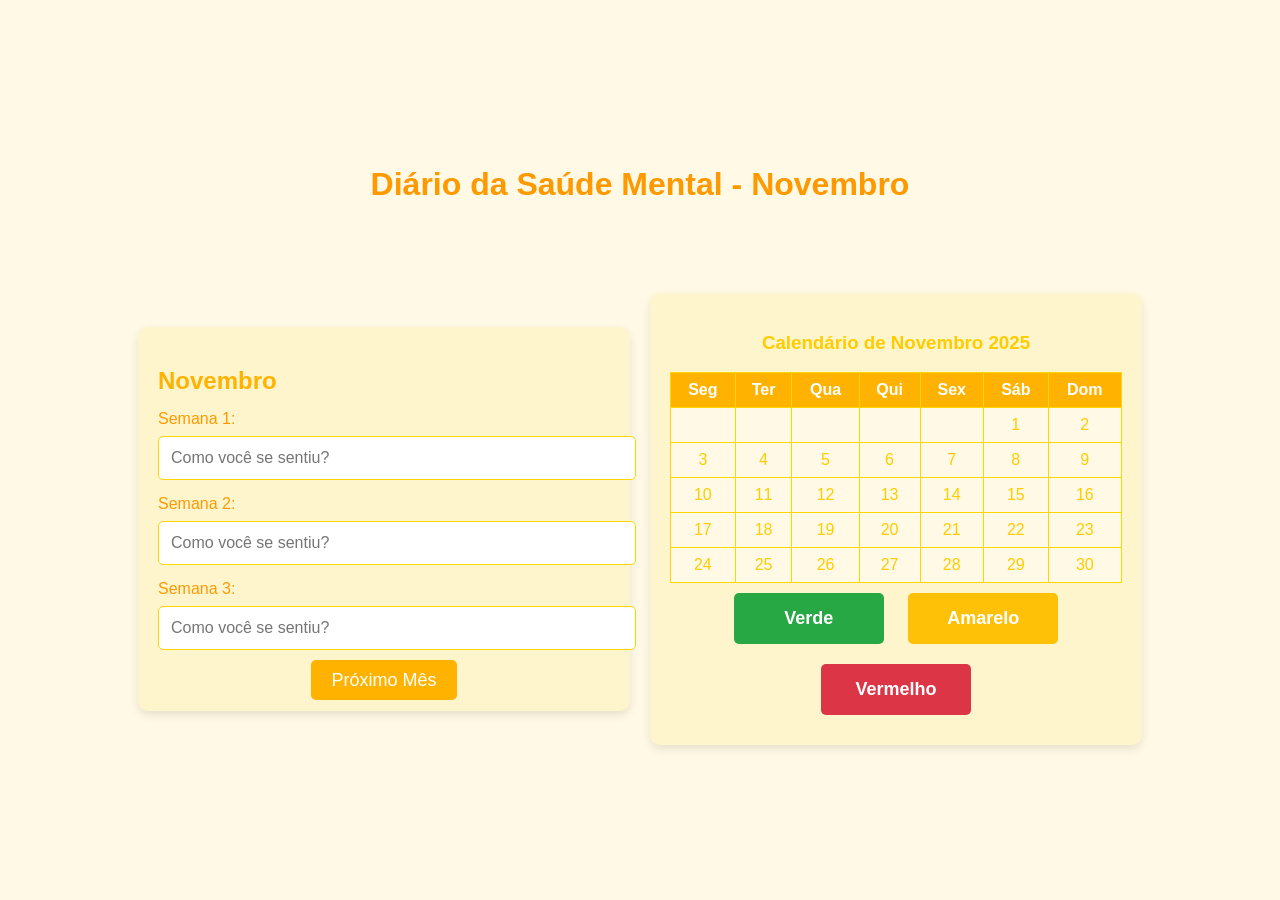
<file: static/meses/novembro.html>
<!DOCTYPE html>
<html lang="pt-br">
<head>
    <meta charset="utf-8">
    <meta name="viewport" content="width=device-width">
    <title>Diário da Saúde Mental - Novembro</title>
    <style>
        body {
            font-family: Arial, sans-serif;
            background-color: #FFF9E5; 
            color: #FFCC00; 
            margin: 0;
            padding: 0;
            display: flex;
            justify-content: center;
            align-items: center; 
            flex-direction: column;
            text-align: center; 
            height: 100vh;
        }

        h1 {
            color: #FF9900; 
            margin-bottom: 50px;
        }

        .container {
            display: flex;
            justify-content: center;
            align-items: center;
            width: 80%;
            max-width: 1200px;
            margin-top: 30px;
        }

        .month, .calendar {
            background-color: #FFF5CC; 
            padding: 20px;
            margin: 10px;
            border-radius: 10px;
            box-shadow: 0px 4px 10px rgba(0, 0, 0, 0.1);
            width: 48%; 
            text-align: left; 
        }

        h2 {
            color: #FFB300; 
            font-size: 24px;
            margin-bottom: 15px;
        }

        .entry {
            margin-bottom: 15px;
        }

        label {
            font-size: 16px;
            color: #FF9900; 
            display: block;
            margin-bottom: 8px;
        }

        input {
            width: 100%;
            padding: 12px;
            border: 1px solid #FFD700; 
            border-radius: 5px;
            font-size: 16px;
            outline: none;
        }

        input:focus {
            border-color: #FFB300; 
        }

        
        .calendar {
            text-align: center;
        }

        table {
            width: 100%;
            border-collapse: collapse;
        }

        th, td {
            padding: 8px;
            text-align: center;
            border: 1px solid #FFD700;
            cursor: pointer; 
        }

        th {
            background-color: #FFB300;
            color: white;
        }

        td {
            background-color: #FFF9E5;
        }

        .selected {
            border: 2px solid #FF9900; 
        }

        
        .next-month {
            text-align: center;
            margin-top: 20px;
        }

        .next-month a {
            font-size: 18px;
            color: #FFF;
            background-color: #FFB300;
            padding: 10px 20px;
            border-radius: 5px;
            text-decoration: none;
        }

        .next-month a:hover {
            background-color: #FF7F00;
        }

        .green { background-color: #28a745; color: white; }
        .yellow { background-color: #ffc107; color: white; }
        .red { background-color: #dc3545; color: white; }

        button {
            font-size: 18px;
            padding: 15px 30px;
            margin: 10px;
            border-radius: 5px;
            border: none;
            cursor: pointer;
            font-weight: bold;
            width: 150px; 
        }

        .green-button {
            background-color: #28a745;
            color: white;
        }

        .yellow-button {
            background-color: #ffc107;
            color: white;
        }

        .red-button {
            background-color: #dc3545;
            color: white;
        }

        button:hover {
            opacity: 0.8;
        }
    </style>
</head>
<body>
    <h1>Diário da Saúde Mental - Novembro</h1>

    <div class="container">
        
        <div class="month" id="october">
            <h2>Novembro</h2>
            <div class="entry">
                <label for="nov-1">Semana 1:</label>
                <input type="text" id="nov-1" placeholder="Como você se sentiu?">
            </div>
            <div class="entry">
                <label for="nov-2">Semana 2:</label>
                <input type="text" id="nov-2" placeholder="Como você se sentiu?">
            </div>
            <div class="entry">
                <label for="nov-3">Semana 3:</label>
                <input type="text" id="nov-3" placeholder="Como você se sentiu?">
            </div>

            <div class="next-month">
                <a href="/static/meses/dezembro.html">Próximo Mês</a>
            </div>
        </div>

        <div class="calendar">
            <h3>Calendário de Novembro 2025</h3>
            <table>
                <thead>
                    <tr>
                        <th>Seg</th>
                        <th>Ter</th>
                        <th>Qua</th>
                        <th>Qui</th>
                        <th>Sex</th>
                        <th>Sáb</th>
                        <th>Dom</th>
                    </tr>
                </thead>
                <tbody>
                    <tr>
                        <td></td>
                        <td></td>
                        <td></td>
                        <td></td>
                        <td></td>
                        <td>1</td>
                        <td>2</td>
                    </tr>
                    <tr>
                        <td>3</td>
                        <td>4</td>
                        <td>5</td>
                        <td>6</td>
                        <td>7</td>
                        <td>8</td>
                        <td>9</td>
                    </tr>
                    <tr>
                        <td>10</td>
                        <td>11</td>
                        <td>12</td>
                        <td>13</td>
                        <td>14</td>
                        <td>15</td>
                        <td>16</td>
                    </tr>
                    <tr>
                        <td>17</td>
                        <td>18</td>
                        <td>19</td>
                        <td>20</td>
                        <td>21</td>
                        <td>22</td>
                        <td>23</td>
                    </tr>
                    <tr>
                        <td>24</td>
                        <td>25</td>
                        <td>26</td>
                        <td>27</td>
                        <td>28</td>
                        <td>29</td>
                        <td>30</td>
                    </tr>
                </tbody>
            </table>
            <div>
                <button class="green-button" onclick="setColor('green')">Verde</button>
                <button class="yellow-button" onclick="setColor('yellow')">Amarelo</button>
                <button class="red-button" onclick="setColor('red')">Vermelho</button>
            </div>
        </div>
    </div>

    <script>
        let selectedColor = null;

        function changeColor(cell) {
            if (selectedColor) {
                cell.classList.remove('green', 'yellow', 'red');
                cell.classList.add(selectedColor);
            }
        }

        function setColor(color) {
            selectedColor = color;
        }
    </script>
</body>
</html>
</file>
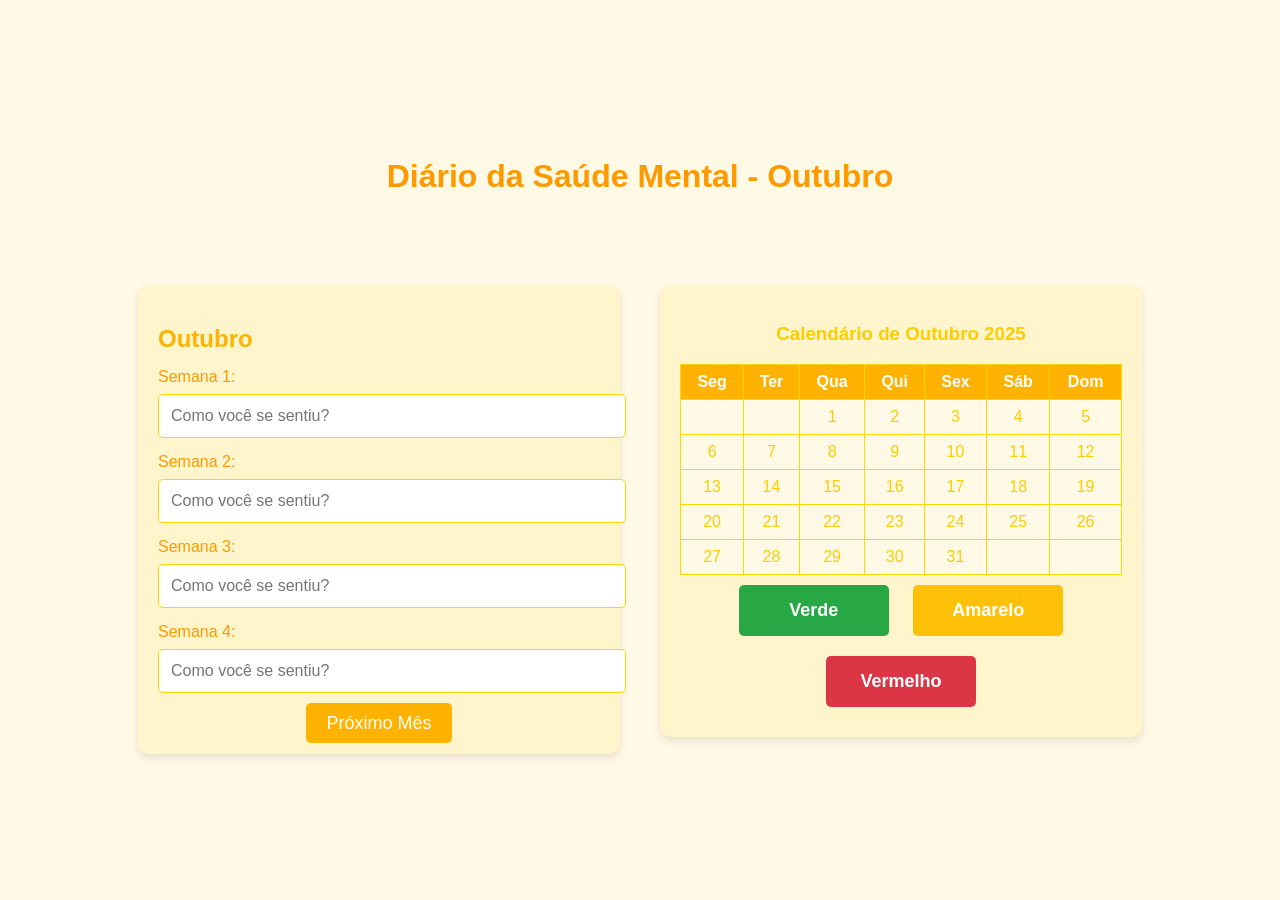
<file: static/meses/outubro.html>
<!DOCTYPE html>
<html lang="pt-br">
<head>
    <meta charset="utf-8">
    <meta name="viewport" content="width=device-width">
    <title>Diário da Saúde Mental - Outubro</title>

    <style>
        body {
            font-family: Arial, sans-serif;
            background-color: #FFF9E5;
            color: #FFCC00;
            margin: 0;
            padding: 0;
            display: flex;
            justify-content: center;
            align-items: center;
            flex-direction: column;
            text-align: center;
            min-height: 100vh;
        }

        h1 {
            color: #FF9900;
            margin-bottom: 50px;
        }

        .container {
            display: flex;
            justify-content: center;
            align-items: flex-start;
            width: 80%;
            max-width: 1200px;
            margin-top: 30px;
            gap: 20px;
        }

        .month, .calendar {
            background-color: #FFF5CC;
            padding: 20px;
            margin: 10px;
            border-radius: 10px;
            box-shadow: 0px 4px 10px rgba(0,0,0,0.1);
            width: 48%;
            text-align: left;
        }

        h2 {
            color: #FFB300;
            font-size: 24px;
            margin-bottom: 15px;
        }

        .entry {
            margin-bottom: 15px;
        }

        label {
            font-size: 16px;
            color: #FF9900;
            display: block;
            margin-bottom: 8px;
        }

        input {
            width: 100%;
            padding: 12px;
            border: 1px solid #FFD700;
            border-radius: 5px;
            font-size: 16px;
            outline: none;
        }

        .calendar {
            text-align: center;
        }

        table {
            width: 100%;
            border-collapse: collapse;
        }

        th, td {
            padding: 8px;
            text-align: center;
            border: 1px solid #FFD700;
            cursor: pointer;
        }

        th {
            background-color: #FFB300;
            color: white;
        }

        td {
            background-color: #FFF9E5;
        }

        .green { background-color: #28a745; color: white; }
        .yellow { background-color: #ffc107; color: white; }
        .red { background-color: #dc3545; color: white; }

        button {
            font-size: 18px;
            padding: 15px 30px;
            margin: 10px;
            border-radius: 5px;
            border: none;
            cursor: pointer;
            font-weight: bold;
            width: 150px;
        }

        .green-button {
            background-color: #28a745;
            color: white;
        }

        .yellow-button {
            background-color: #ffc107;
            color: white;
        }

        .red-button {
            background-color: #dc3545;
            color: white;
        }

        .next-month {
            text-align: center;
            margin-top: 20px;
        }

        .next-month a {
            font-size: 18px;
            color: white;
            background-color: #FFB300;
            padding: 10px 20px;
            border-radius: 5px;
            text-decoration: none;
        }
    </style>
</head>

<body>

<h1>Diário da Saúde Mental - Outubro</h1>

<div class="container">

    <div class="month">
        <h2>Outubro</h2>

        <div class="entry">
            <label for="oct-1">Semana 1:</label>
            <input type="text" id="oct-1" placeholder="Como você se sentiu?">
        </div>

        <div class="entry">
            <label for="oct-2">Semana 2:</label>
            <input type="text" id="oct-2" placeholder="Como você se sentiu?">
        </div>

        <div class="entry">
            <label for="oct-3">Semana 3:</label>
            <input type="text" id="oct-3" placeholder="Como você se sentiu?">
        </div>

        <div class="entry">
            <label for="oct-4">Semana 4:</label>
            <input type="text" id="oct-4" placeholder="Como você se sentiu?">
        </div>

        <div class="next-month">
            <a href="/static/meses/novembro.html">Próximo Mês</a>
        </div>
    </div>

    <div class="calendar">
        <h3>Calendário de Outubro 2025</h3>

        <table>
            <thead>
                <tr>
                    <th>Seg</th>
                    <th>Ter</th>
                    <th>Qua</th>
                    <th>Qui</th>
                    <th>Sex</th>
                    <th>Sáb</th>
                    <th>Dom</th>
                </tr>
            </thead>

            <tbody>
                <tr>
                    <td></td>
                    <td></td>
                    <td>1</td>
                    <td>2</td>
                    <td>3</td>
                    <td>4</td>
                    <td>5</td>
                </tr>

                <tr>
                    <td>6</td>
                    <td>7</td>
                    <td>8</td>
                    <td>9</td>
                    <td>10</td>
                    <td>11</td>
                    <td>12</td>
                </tr>

                <tr>
                    <td>13</td>
                    <td>14</td>
                    <td>15</td>
                    <td>16</td>
                    <td>17</td>
                    <td>18</td>
                    <td>19</td>
                </tr>

                <tr>
                    <td>20</td>
                    <td>21</td>
                    <td>22</td>
                    <td>23</td>
                    <td>24</td>
                    <td>25</td>
                    <td>26</td>
                </tr>

                <tr>
                    <td>27</td>
                    <td>28</td>
                    <td>29</td>
                    <td>30</td>
                    <td>31</td>
                    <td></td>
                    <td></td>
                </tr>
            </tbody>
        </table>

        <div>
            <button class="green-button" onclick="setColor('green')">Verde</button>
            <button class="yellow-button" onclick="setColor('yellow')">Amarelo</button>
            <button class="red-button" onclick="setColor('red')">Vermelho</button>
        </div>

    </div>
</div>

<script>
    let selectedColor = null;

    function setColor(color) {
        selectedColor = color;
    }

    document.querySelectorAll('td').forEach(cell => {
        cell.addEventListener('click', function() {
            if (this.textContent.trim() !== '' && selectedColor) {
                this.classList.remove('green', 'yellow', 'red');
                this.classList.add(selectedColor);
            }
        });
    });
</script>

</body>
</html>
</file>
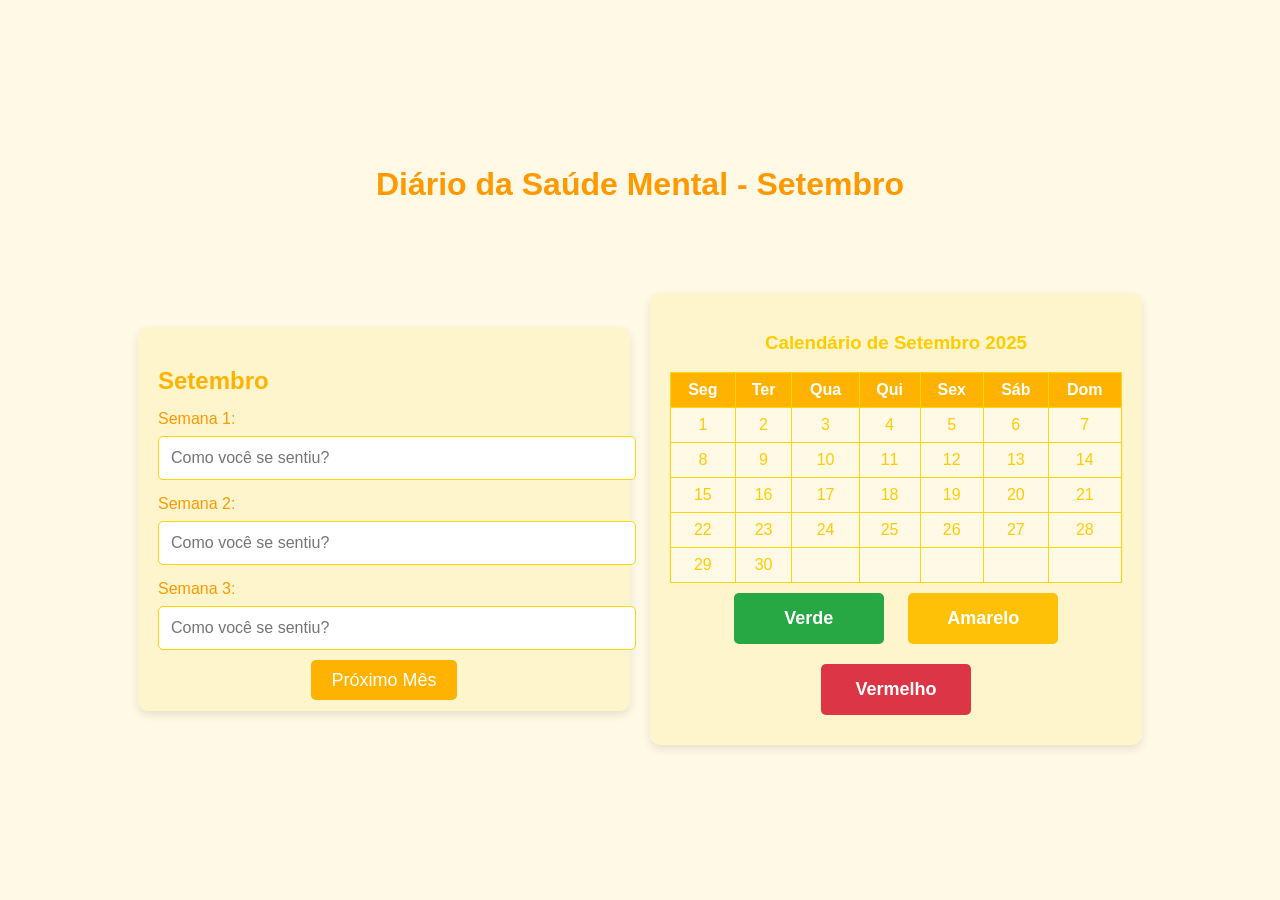
<file: static/meses/setembro.html>
<!DOCTYPE html>
<html lang="pt-br">
<head>
    <meta charset="utf-8">
    <meta name="viewport" content="width=device-width">
    <title>Diário da Saúde Mental - Setembro</title>
    <style>
       
        body {
            font-family: Arial, sans-serif;
            background-color: #FFF9E5; 
            color: #FFCC00; 
            margin: 0;
            padding: 0;
            display: flex;
            justify-content: center;
            align-items: center; 
            flex-direction: column;
            text-align: center;
            height: 100vh;
        }

        h1 {
            color: #FF9900; 
            margin-bottom: 50px;
        }

        .container {
            display: flex;
            justify-content: center;
            align-items: center;
            width: 80%;
            max-width: 1200px;
            margin-top: 30px;
        }

        .month, .calendar {
            background-color: #FFF5CC; 
            padding: 20px;
            margin: 10px;
            border-radius: 10px;
            box-shadow: 0px 4px 10px rgba(0, 0, 0, 0.1);
            width: 48%; 
            text-align: left; 
        }

        h2 {
            color: #FFB300; 
            font-size: 24px;
            margin-bottom: 15px;
        }

        .entry {
            margin-bottom: 15px;
        }

        label {
            font-size: 16px;
            color: #FF9900; 
            display: block;
            margin-bottom: 8px;
        }

        input {
            width: 100%;
            padding: 12px;
            border: 1px solid #FFD700; 
            border-radius: 5px;
            font-size: 16px;
            outline: none;
        }

        input:focus {
            border-color: #FFB300; 
        }

        
        .calendar {
            text-align: center;
        }

        table {
            width: 100%;
            border-collapse: collapse;
        }

        th, td {
            padding: 8px;
            text-align: center;
            border: 1px solid #FFD700;
            cursor: pointer; 
        }

        th {
            background-color: #FFB300;
            color: white;
        }

        td {
            background-color: #FFF9E5;
        }

        .selected {
            border: 2px solid #FF9900; 
        }

        .next-month {
            text-align: center;
            margin-top: 20px;
        }

        .next-month a {
            font-size: 18px;
            color: #FFF;
            background-color: #FFB300;
            padding: 10px 20px;
            border-radius: 5px;
            text-decoration: none;
        }

        .next-month a:hover {
            background-color: #FF7F00;
        }

        .green { background-color: #28a745; color: white; }
        .yellow { background-color: #ffc107; color: white; }
        .red { background-color: #dc3545; color: white; }

        button {
            font-size: 18px;
            padding: 15px 30px;
            margin: 10px;
            border-radius: 5px;
            border: none;
            cursor: pointer;
            font-weight: bold;
            width: 150px; 
        }

        .green-button {
            background-color: #28a745;
            color: white;
        }

        .yellow-button {
            background-color: #ffc107;
            color: white;
        }

        .red-button {
            background-color: #dc3545;
            color: white;
        }

        button:hover {
            opacity: 0.8;
        }
    </style>
</head>
<body>
    <h1>Diário da Saúde Mental - Setembro</h1>

    <div class="container">
        <div class="month" id="september">
            <h2>Setembro</h2>
            <div class="entry">
                <label for="sep-1">Semana 1:</label>
                <input type="text" id="sep-1" placeholder="Como você se sentiu?">
            </div>
            <div class="entry">
                <label for="sep-2">Semana 2:</label>
                <input type="text" id="sep-2" placeholder="Como você se sentiu?">
            </div>
            <div class="entry">
                <label for="sep-3">Semana 3:</label>
                <input type="text" id="sep-3" placeholder="Como você se sentiu?">
            </div>

            <div class="next-month">
            <a href="/static/meses/outubro.html">Próximo Mês</a>
            </div>
        </div>

        <div class="calendar">
            <h3>Calendário de Setembro 2025</h3>
            <table>
                <thead>
                    <tr>
                        <th>Seg</th>
                        <th>Ter</th>
                        <th>Qua</th>
                        <th>Qui</th>
                        <th>Sex</th>
                        <th>Sáb</th>
                        <th>Dom</th>
                    </tr>
                </thead>
                <tbody>
                    <tr>
                        <td>1</td>
                        <td>2</td>
                        <td>3</td>
                        <td>4</td>
                        <td>5</td>
                        <td>6</td>
                        <td>7</td>
                    </tr>
                    <tr>
                        <td>8</td>
                        <td>9</td>
                        <td>10</td>
                        <td>11</td>
                        <td>12</td>
                        <td>13</td>
                        <td>14</td>
                    </tr>
                    <tr>
                        <td>15</td>
                        <td>16</td>
                        <td>17</td>
                        <td>18</td>
                        <td>19</td>
                        <td>20</td>
                        <td>21</td>
                    </tr>
                    <tr>
                        <td>22</td>
                        <td>23</td>
                        <td>24</td>
                        <td>25</td>
                        <td>26</td>
                        <td>27</td>
                        <td>28</td>
                    </tr>
                    <tr>
                        <td>29</td>
                        <td>30</td>
                        <td></td>
                        <td></td>
                        <td></td>
                        <td></td>
                        <td></td>
                    </tr>
                </tbody>
            </table>
            <div>
                <button class="green-button" onclick="setColor('green')">Verde</button>
                <button class="yellow-button" onclick="setColor('yellow')">Amarelo</button>
                <button class="red-button" onclick="setColor('red')">Vermelho</button>
            </div>
        </div>
    </div>

    <script>
        let selectedColor = null;

        function changeColor(cell) {
            if (selectedColor) {
                cell.classList.remove('green', 'yellow', 'red');
                cell.classList.add(selectedColor);
            }
        }

        function setColor(color) {
            selectedColor = color;
        }
    </script>
</body>
</html>
</file>
